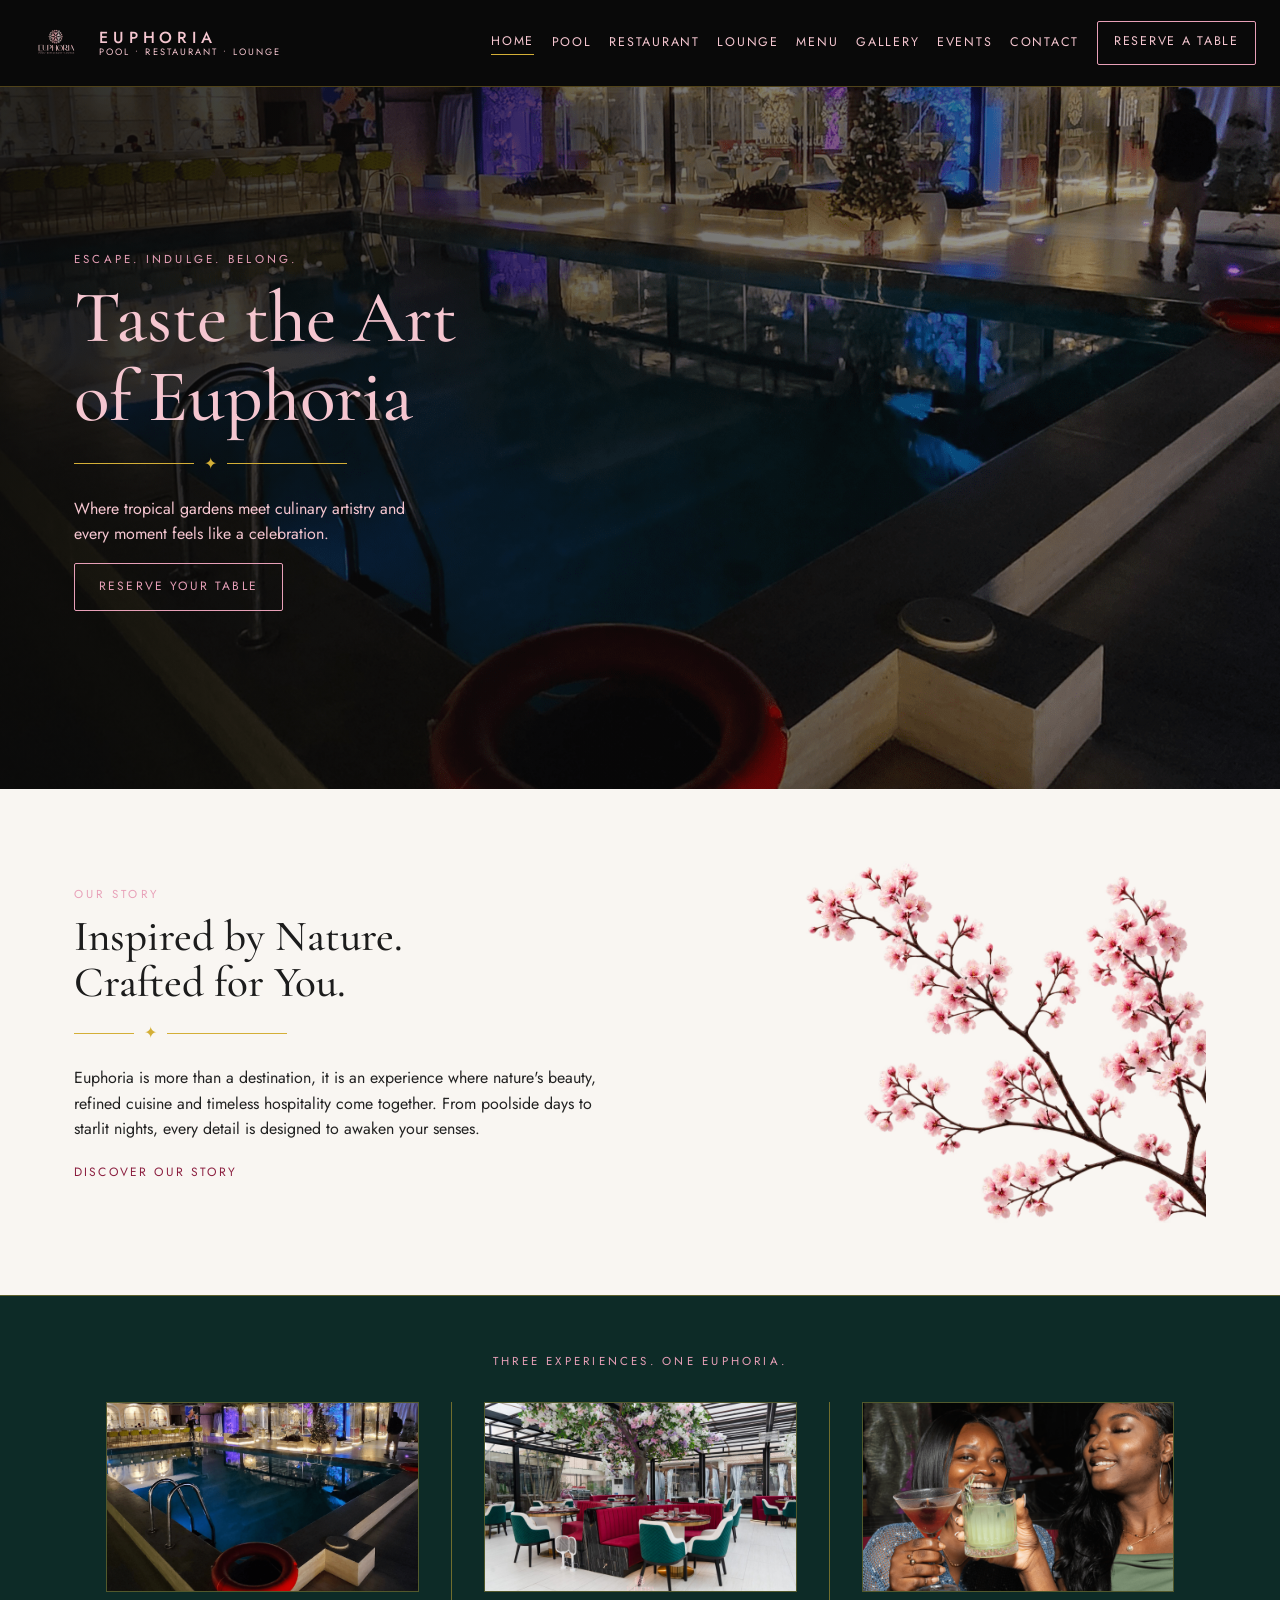
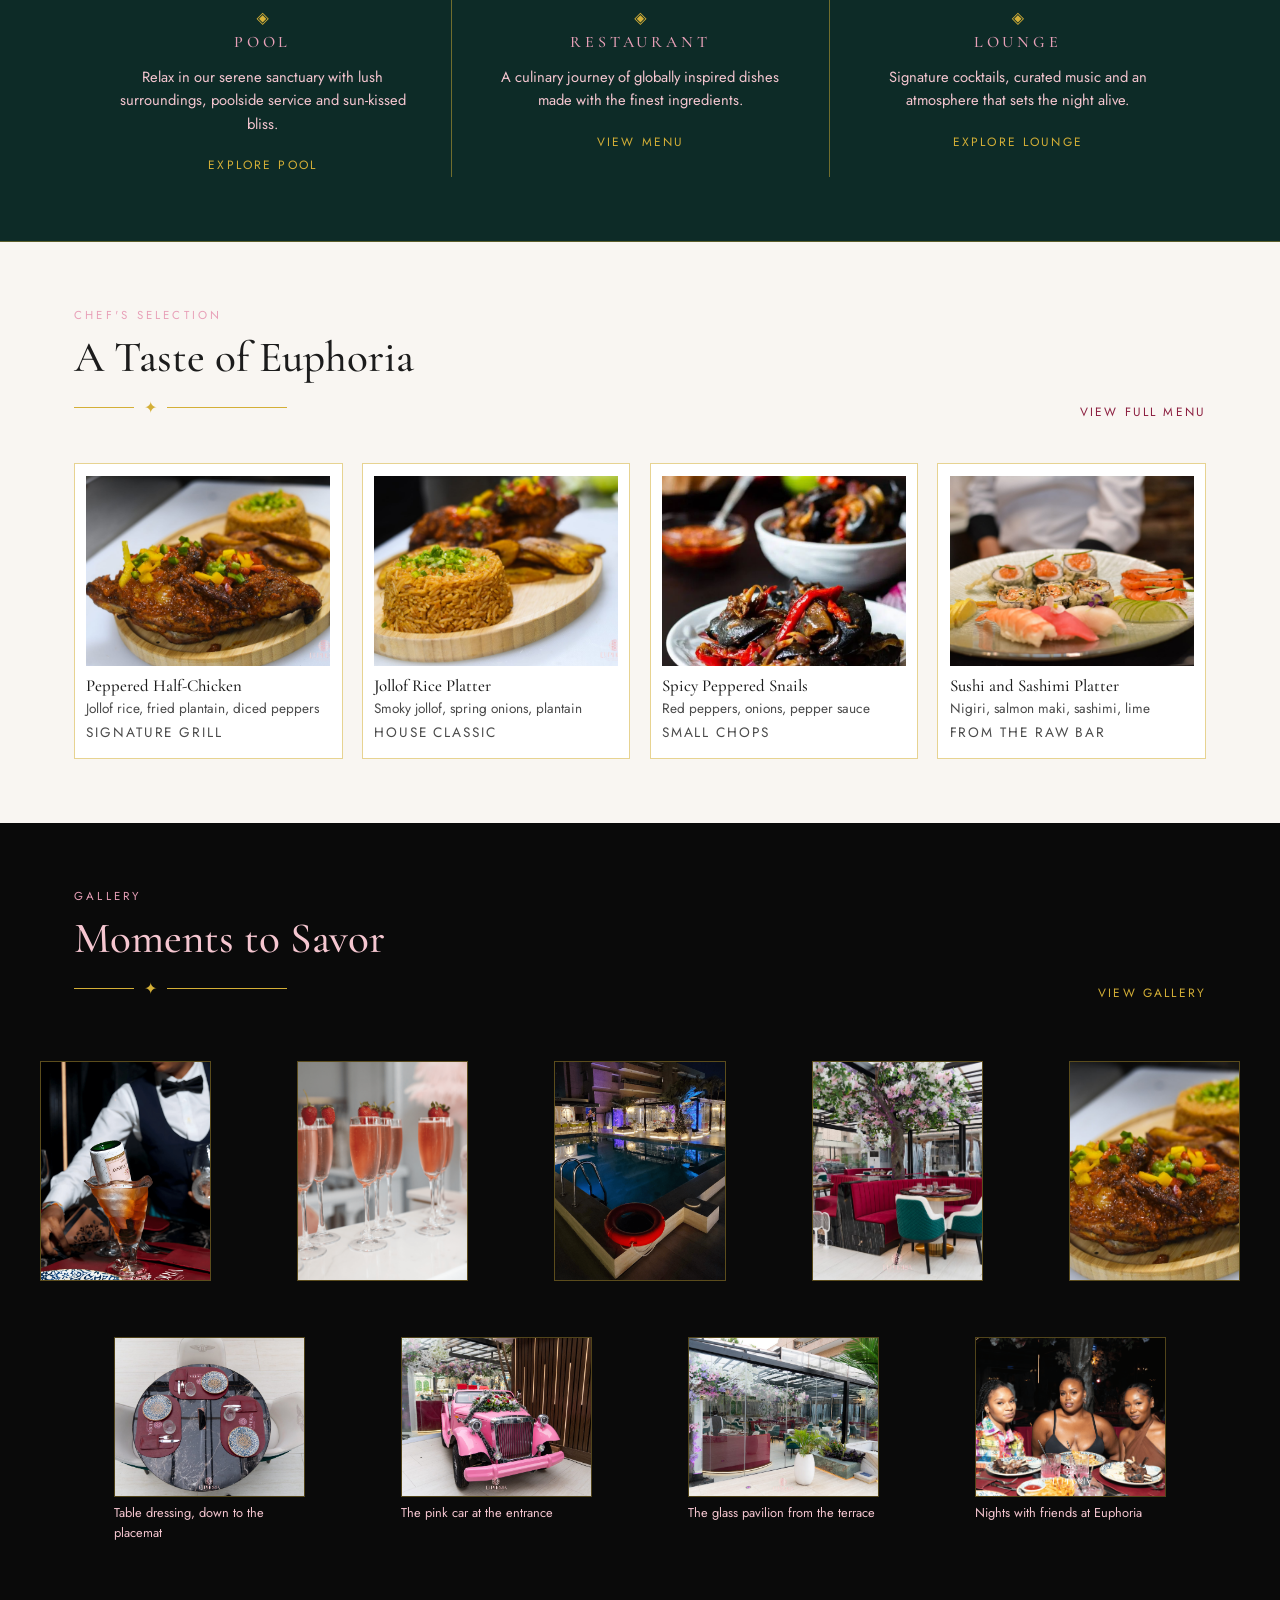
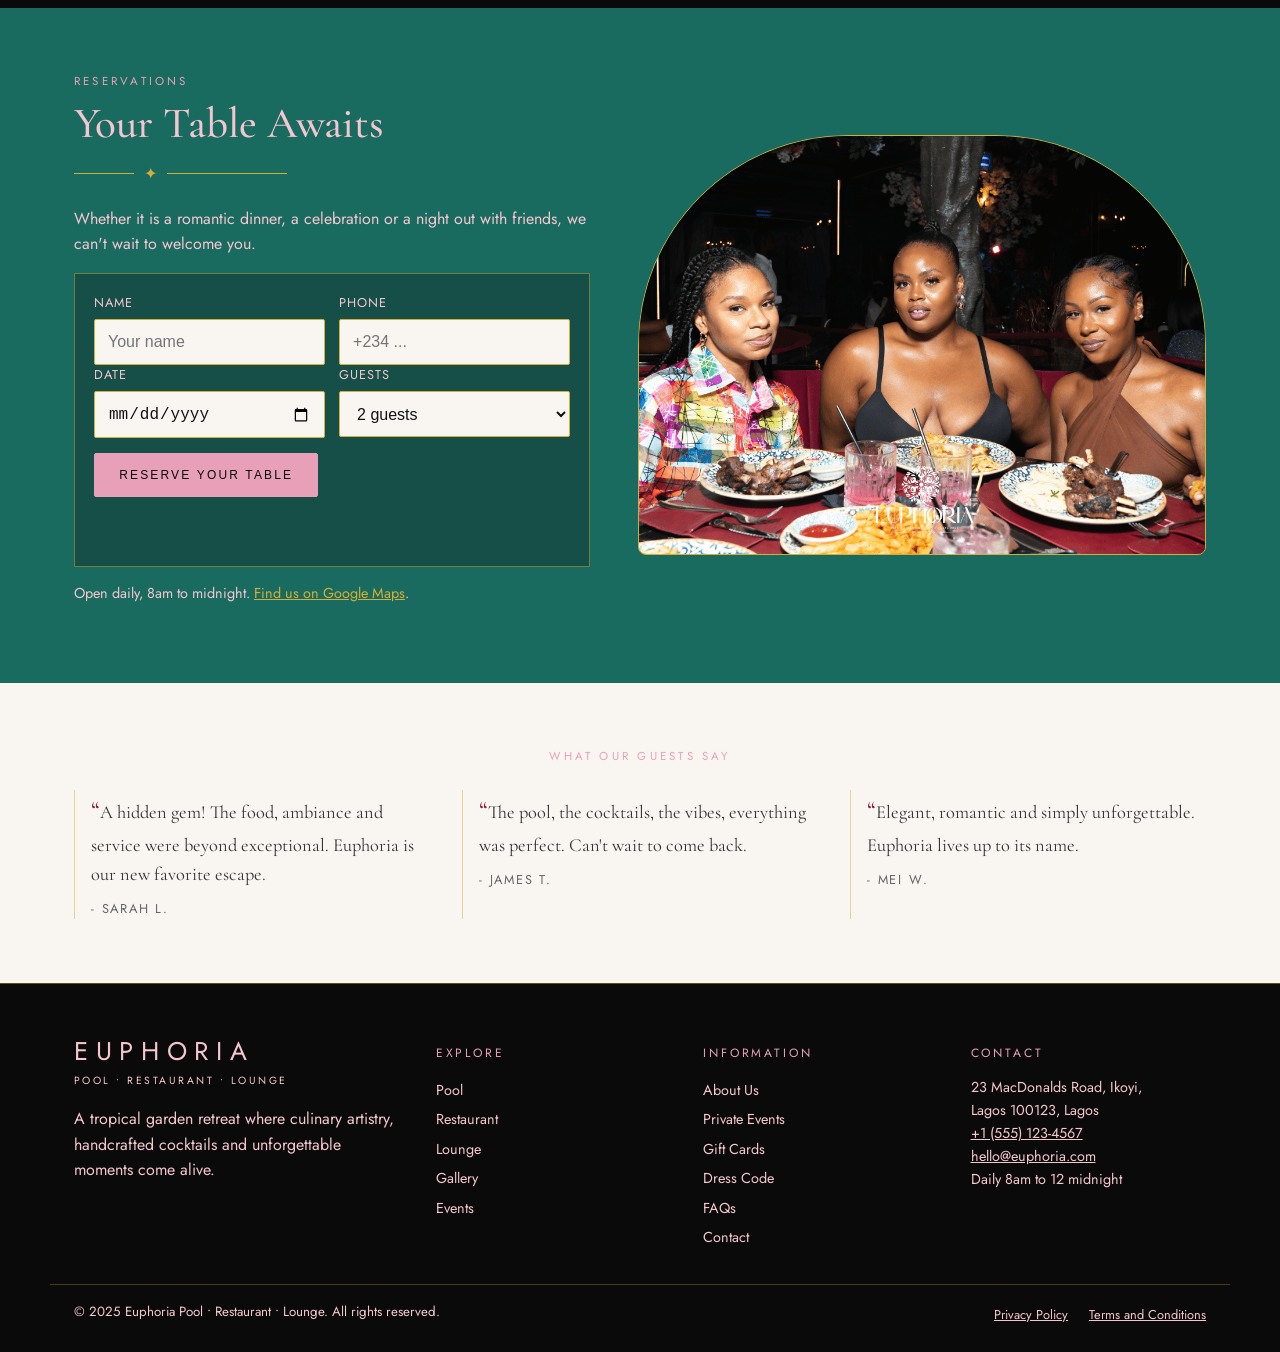
<file: website/index.html>
<!DOCTYPE html>
<html lang="en">
<head>
<meta charset="UTF-8">
<meta name="viewport" content="width=device-width, initial-scale=1.0">
<title>Euphoria Pool • Restaurant • Lounge | Ikoyi, Lagos</title>
<meta name="description" content="Euphoria Pool, Restaurant and Lounge in Ikoyi, Lagos. Tropical garden dining, refined cuisine and nightlife. Open daily 8am to midnight.">
<link rel="canonical" href="https://euphoria-restaurant-one.vercel.app/">

<!-- Open Graph / Facebook / WhatsApp / LinkedIn -->
<meta property="og:type" content="website">
<meta property="og:url" content="https://euphoria-restaurant-one.vercel.app/">
<meta property="og:title" content="Euphoria Pool • Restaurant • Lounge | Ikoyi, Lagos">
<meta property="og:description" content="Euphoria Pool, Restaurant and Lounge in Ikoyi, Lagos. Tropical garden dining, refined cuisine and nightlife. Open daily 8am to midnight.">
<meta property="og:image" content="https://euphoria-restaurant-one.vercel.app/card.jpg">
<meta property="og:image:secure_url" content="https://euphoria-restaurant-one.vercel.app/card.jpg">
<meta property="og:image:type" content="image/jpeg">
<meta property="og:image:width" content="1200">
<meta property="og:image:height" content="631">
<meta property="og:image:alt" content="Euphoria Pool, Restaurant & Lounge">

<!-- Twitter / X -->
<meta name="twitter:card" content="summary_large_image">
<meta name="twitter:url" content="https://euphoria-restaurant-one.vercel.app/">
<meta name="twitter:title" content="Euphoria Pool • Restaurant • Lounge | Ikoyi, Lagos">
<meta name="twitter:description" content="Euphoria Pool, Restaurant and Lounge in Ikoyi, Lagos. Tropical garden dining, refined cuisine and nightlife. Open daily 8am to midnight.">
<meta name="twitter:image" content="https://euphoria-restaurant-one.vercel.app/card.jpg">
<meta name="twitter:image:alt" content="Euphoria Pool, Restaurant & Lounge">

<link rel="preconnect" href="https://fonts.googleapis.com">
<link rel="preconnect" href="https://fonts.gstatic.com" crossorigin>
<link href="https://fonts.googleapis.com/css2?family=Cormorant+Garamond:ital,wght@0,400;0,500;0,600;1,400;1,500&family=Jost:wght@300;400;500;600&display=swap" rel="stylesheet">
<link rel="stylesheet" href="styles.css">
<link rel="icon" type="image/png" href="assets/logo.png">
</head>
<body>
<a class="skip-link" href="#main">Skip to content</a>

<header class="site-header" id="home">
  <div class="header-inner">
    <a class="brand" href="#home" aria-label="Euphoria home">
      <img src="assets/logo.png" alt="Euphoria Pool Restaurant Lounge logo" width="120" height="72">
      <span class="brand-text"><strong>EUPHORIA</strong><small>POOL • RESTAURANT • LOUNGE</small></span>
    </a>
    <button class="nav-toggle" aria-expanded="false" aria-controls="primary-nav" aria-label="Open menu">☰</button>
    <nav id="primary-nav" aria-label="Primary">
      <a href="#home" class="active" aria-current="page">Home</a>
      <a href="#pool">Pool</a>
      <a href="#restaurant">Restaurant</a>
      <a href="#lounge">Lounge</a>
      <a href="menu.html">Menu</a>
      <a href="#gallery">Gallery</a>
      <a href="#reserve">Events</a>
      <a href="#contact">Contact</a>
      <a class="btn btn-outline" href="#reserve">Reserve a Table</a>
    </nav>
  </div>
</header>

<main id="main">
  <!-- HERO -->
  <section class="hero" aria-labelledby="hero-title">
    <div class="hero-bg" role="img" aria-label="Illuminated outdoor pool at night beside Euphoria glass dining pavilion and poolside bar"></div>
    <div class="hero-overlay" aria-hidden="true"></div>
    <div class="hero-content">
      <p class="eyebrow eyebrow-light">Escape. Indulge. Belong.</p>
      <h1 id="hero-title">Taste the Art<br>of Euphoria</h1>
      <div class="rule" aria-hidden="true"><span></span><i>✦</i><span></span></div>
      <p class="lede">Where tropical gardens meet culinary artistry and every moment feels like a celebration.</p>
      <p><a class="btn btn-outline" href="#reserve">Reserve Your Table</a></p>
    </div>
  </section>

  <!-- STORY -->
  <section class="story" id="story" aria-labelledby="story-title">
    <div class="wrap story-grid">
      <div>
        <p class="eyebrow">Our Story</p>
        <h2 id="story-title">Inspired by Nature.<br>Crafted for You.</h2>
        <div class="rule rule-left" aria-hidden="true"><span></span><i>✦</i><span></span></div>
        <p>Euphoria is more than a destination, it is an experience where nature's beauty, refined cuisine and timeless hospitality come together. From poolside days to starlit nights, every detail is designed to awaken your senses.</p>
        <p><a class="text-link" href="#restaurant">Discover Our Story</a></p>
      </div>
      <div class="story-art">
        <img src="assets/cherry-blossom-branches.webp" alt="Cherry blossom branches in soft pink" loading="lazy">
      </div>
    </div>
  </section>

  <!-- THREE EXPERIENCES -->
  <section class="experiences" aria-labelledby="exp-title">
    <div class="wrap">
      <p class="eyebrow eyebrow-center">Three Experiences. One Euphoria.</p>
      <div class="exp-grid">
        <article class="exp-card" id="pool">
          <img src="assets/euphoria-poolside-night-bar-pavilion.png" alt="Illuminated outdoor pool at night beside Euphoria glass dining pavilion and poolside bar" loading="lazy">
          <div class="exp-icon" aria-hidden="true">◈</div>
          <h3>Pool</h3>
          <p>Relax in our serene sanctuary with lush surroundings, poolside service and sun-kissed bliss.</p>
          <a class="text-link text-link-gold" href="#gallery">Explore Pool</a>
        </article>
        <article class="exp-card" id="restaurant">
          <img src="assets/blossom-tree-main-dining-hall.jpg" alt="Bright glass dining hall with a central blossom tree, red velvet booths, and green quilted chairs set for service" loading="lazy">
          <div class="exp-icon" aria-hidden="true">◈</div>
          <h3>Restaurant</h3>
          <p>A culinary journey of globally inspired dishes made with the finest ingredients.</p>
          <a class="text-link text-link-gold" href="menu.html">View Menu</a>
        </article>
        <article class="exp-card" id="lounge">
          <img src="assets/guests-toasting-cocktails-lounge-night.png" alt="Two guests smiling and raising colorful cocktails during a night out in the lounge" loading="lazy">
          <div class="exp-icon" aria-hidden="true">◈</div>
          <h3>Lounge</h3>
          <p>Signature cocktails, curated music and an atmosphere that sets the night alive.</p>
          <a class="text-link text-link-gold" href="#gallery">Explore Lounge</a>
        </article>
      </div>
    </div>
  </section>

  <!-- CHEF SELECTION (preview only, full menu out of scope this iteration) -->
  <section class="taste" id="taste" aria-labelledby="taste-title">
    <div class="wrap">
      <div class="taste-head">
        <div>
          <p class="eyebrow">Chef's Selection</p>
          <h2 id="taste-title">A Taste of Euphoria</h2>
          <div class="rule rule-left" aria-hidden="true"><span></span><i>✦</i><span></span></div>
        </div>
                  <p><a class="text-link" href="menu.html">View Full Menu</a></p>
      </div>
      <div class="dish-grid">
        <article class="dish-card">
          <img src="assets/peppered-half-chicken-jollof-plantain-closeup.jpg" alt="Peppered half-chicken topped with diced peppers, served with jollof rice and fried plantain on a wooden platter" loading="lazy">
          <h3>Peppered Half-Chicken</h3>
          <p>Jollof rice, fried plantain, diced peppers</p>
          <p class="dish-tag">Signature grill</p>
        </article>
        <article class="dish-card">
          <img src="assets/molded-jollof-rice-plantain-peppered-chicken.jpg" alt="Molded jollof rice garnished with spring onions, served with fried plantain and peppered chicken" loading="lazy">
          <h3>Jollof Rice Platter</h3>
          <p>Smoky jollof, spring onions, plantain</p>
          <p class="dish-tag">House classic</p>
        </article>
        <article class="dish-card">
          <img src="assets/spicy-peppered-snails-red-peppers-onions.jpg" alt="Spicy Nigerian peppered snails tossed with red peppers and onions, served on a white plate" loading="lazy">
          <h3>Spicy Peppered Snails</h3>
          <p>Red peppers, onions, pepper sauce</p>
          <p class="dish-tag">Small chops</p>
        </article>
        <article class="dish-card">
          <img src="assets/sushi-sashimi-platter-nigiri-maki-chef.jpg" alt="Chef presenting a sushi and sashimi platter with nigiri, salmon maki rolls, sashimi, lime and lemon" loading="lazy">
          <h3>Sushi and Sashimi Platter</h3>
          <p>Nigiri, salmon maki, sashimi, lime</p>
          <p class="dish-tag">From the raw bar</p>
        </article>
      </div>
    </div>
  </section>

  <!-- GALLERY -->
  <section class="gallery" id="gallery" aria-labelledby="gallery-title">
    <div class="wrap gallery-head">
      <div>
        <p class="eyebrow">Gallery</p>
        <h2 id="gallery-title">Moments to Savor</h2>
        <div class="rule rule-left" aria-hidden="true"><span></span><i>✦</i><span></span></div>
      </div>
      <p><a class="text-link text-link-gold" href="#reserve">View Gallery</a></p>
    </div>
    <div class="strip" role="list">
      <figure role="listitem"><img src="assets/waiter-serving-rose-wine-cocktail.png" alt="Waiter serving a signature iced cocktail topped with an inverted bottle of rose" loading="lazy"></figure>
      <figure role="listitem"><img src="assets/strawberry-rose-sparkling-flutes-brunch.png" alt="Flutes of pink sparkling rose garnished with fresh strawberries on a marble bar" loading="lazy"></figure>
      <figure role="listitem"><img src="assets/euphoria-poolside-night-bar-pavilion.png" alt="Illuminated outdoor pool at night beside Euphoria glass dining pavilion and poolside bar" loading="lazy"></figure>
      <figure role="listitem"><img src="assets/blossom-tree-main-dining-hall.jpg" alt="Bright glass dining hall with a central blossom tree, red velvet booths, and green quilted chairs set for service" loading="lazy"></figure>
      <figure role="listitem"><img src="assets/peppered-half-chicken-jollof-plantain-closeup.jpg" alt="Peppered half-chicken topped with diced peppers, served with jollof rice and fried plantain" loading="lazy"></figure>
    </div>
    <div class="wrap gallery-more">
      <figure><img src="assets/marble-table-top-down-place-setting.jpg" alt="Overhead view of a marble table set for three with patterned plates and Euphoria branded burgundy placemats" loading="lazy"><figcaption>Table dressing, down to the placemat</figcaption></figure>
      <figure><img src="assets/pink-vintage-car-entrance-display.jpg" alt="Signature pink vintage convertible decorated with flowers parked at the entrance of Euphoria restaurant" loading="lazy"><figcaption>The pink car at the entrance</figcaption></figure>
      <figure><img src="assets/glass-pavilion-exterior-terrace.jpg" alt="Glass exterior of Euphoria restaurant pavilion viewed from the terrace, with palms, planters, and diners visible inside" loading="lazy"><figcaption>The glass pavilion from the terrace</figcaption></figure>
      <figure><img src="assets/friends-dining-lamb-chops-fries-euphoria.png" alt="Three friends dining on grilled lamb chops, fries and cocktails at Euphoria at night" loading="lazy"><figcaption>Nights with friends at Euphoria</figcaption></figure>
    </div>
  </section>

  <!-- RESERVATIONS -->
  <section class="reserve" id="reserve" aria-labelledby="reserve-title">
    <div class="wrap reserve-grid">
      <div>
        <p class="eyebrow">Reservations</p>
        <h2 id="reserve-title">Your Table Awaits</h2>
        <div class="rule rule-left" aria-hidden="true"><span></span><i>✦</i><span></span></div>
        <p>Whether it is a romantic dinner, a celebration or a night out with friends, we can't wait to welcome you.</p>
        <form id="booking-form" novalidate>
          <div class="form-row">
            <label>Name<input type="text" name="name" autocomplete="name" required placeholder="Your name"></label>
            <label>Phone<input type="tel" name="phone" autocomplete="tel" required placeholder="+234 ..."></label>
          </div>
          <div class="form-row">
            <label>Date<input type="date" name="date" required></label>
            <label>Guests
              <select name="guests" required>
                <option value="2">2 guests</option>
                <option value="3">3 guests</option>
                <option value="4">4 guests</option>
                <option value="6">6 guests</option>
                <option value="8+">8 or more (event)</option>
              </select>
            </label>
          </div>
          <p class="form-actions"><button class="btn btn-rose" type="submit">Reserve Your Table</button></p>
          <p class="form-note" id="form-note" role="status" aria-live="polite"></p>
        </form>
        <p class="hours">Open daily, 8am to midnight. <a href="https://maps.app.goo.gl/EzqewYy9P39vvDix7" target="_blank" rel="noopener">Find us on Google Maps</a>.</p>
      </div>
      <div class="reserve-art">
        <img src="assets/friends-dining-lamb-chops-fries-euphoria.png" alt="Three friends dining on grilled lamb chops, fries and cocktails at Euphoria at night" loading="lazy">
      </div>
    </div>
  </section>

  <!-- TESTIMONIALS (copy taken from approved mockup) -->
  <section class="voices" aria-labelledby="voices-title">
    <div class="wrap">
      <p class="eyebrow eyebrow-center" id="voices-title">What Our Guests Say</p>
      <div class="voices-grid">
        <blockquote><span aria-hidden="true">“</span>A hidden gem! The food, ambiance and service were beyond exceptional. Euphoria is our new favorite escape.<footer>- Sarah L.</footer></blockquote>
        <blockquote><span aria-hidden="true">“</span>The pool, the cocktails, the vibes, everything was perfect. Can't wait to come back.<footer>- James T.</footer></blockquote>
        <blockquote><span aria-hidden="true">“</span>Elegant, romantic and simply unforgettable. Euphoria lives up to its name.<footer>- Mei W.</footer></blockquote>
      </div>
    </div>
  </section>
</main>

<footer class="site-footer" id="contact">
  <div class="wrap footer-grid">
    <div>
      <p class="footer-brand">EUPHORIA<small>POOL • RESTAURANT • LOUNGE</small></p>
      <p>A tropical garden retreat where culinary artistry, handcrafted cocktails and unforgettable moments come alive.</p>
    </div>
    <nav aria-label="Explore"><p class="footer-h">Explore</p><a href="#pool">Pool</a><a href="#restaurant">Restaurant</a><a href="#lounge">Lounge</a><a href="#gallery">Gallery</a><a href="#reserve">Events</a></nav>
    <nav aria-label="Information"><p class="footer-h">Information</p><a href="#story">About Us</a><a href="#reserve">Private Events</a><a href="#taste">Gift Cards</a><a href="#contact">Dress Code</a><a href="#contact">FAQs</a><a href="#contact">Contact</a></nav>
    <div><p class="footer-h">Contact</p><address>23 MacDonalds Road, Ikoyi,<br>Lagos 100123, Lagos<br><a href="tel:+15551234567">+1 (555) 123-4567</a><br><a href="mailto:hello@euphoria.com">hello@euphoria.com</a><br>Daily 8am to 12 midnight</address></div>
  </div>
  <div class="wrap legal"><small>© 2025 Euphoria Pool • Restaurant • Lounge. All rights reserved.</small><span><a href="#contact">Privacy Policy</a> <a href="#contact">Terms and Conditions</a></span></div>
</footer>

<script>
const toggle = document.querySelector('.nav-toggle');
const nav = document.getElementById('primary-nav');
toggle.addEventListener('click', () => {
  const open = nav.classList.toggle('open');
  toggle.setAttribute('aria-expanded', String(open));
  toggle.setAttribute('aria-label', open ? 'Close menu' : 'Open menu');
});
nav.addEventListener('click', (e) => {
  if (e.target.tagName === 'A') { nav.classList.remove('open'); toggle.setAttribute('aria-expanded', 'false'); }
});
document.addEventListener('keydown', (e) => {
  if (e.key === 'Escape') { nav.classList.remove('open'); toggle.setAttribute('aria-expanded', 'false'); }
});
const form = document.getElementById('booking-form');
const note = document.getElementById('form-note');
form.addEventListener('submit', (e) => {
  e.preventDefault();
  const data = new FormData(form);
  const name = String(data.get('name') || '').trim();
  const phone = String(data.get('phone') || '').trim();
  const date = String(data.get('date') || '');
  const guests = String(data.get('guests') || '2');
  if (!name || !phone || !date) {
    note.textContent = 'Please add your name, phone number and date so we can hold your table.';
    return;
  }
  note.textContent = 'Thank you, ' + name + '. Request received for ' + guests + ' guests on ' + date + '. We will call ' + phone + ' to confirm.';
  form.reset();
});
let lastScrollY = window.scrollY;
const narrowScreen = window.matchMedia('(max-width: 960px)');
function onScrollBars() {
  const y = window.scrollY;
  if (!narrowScreen.matches || nav.classList.contains('open')) {
    document.body.classList.remove('bars-hidden');
  } else if (y <= 0 || y < lastScrollY - 4) {
    document.body.classList.remove('bars-hidden');
  } else if (y > lastScrollY + 4) {
    document.body.classList.add('bars-hidden');
  }
  lastScrollY = y;
}
window.addEventListener('scroll', onScrollBars, { passive: true });
</script>
</body>
</html>
</file>
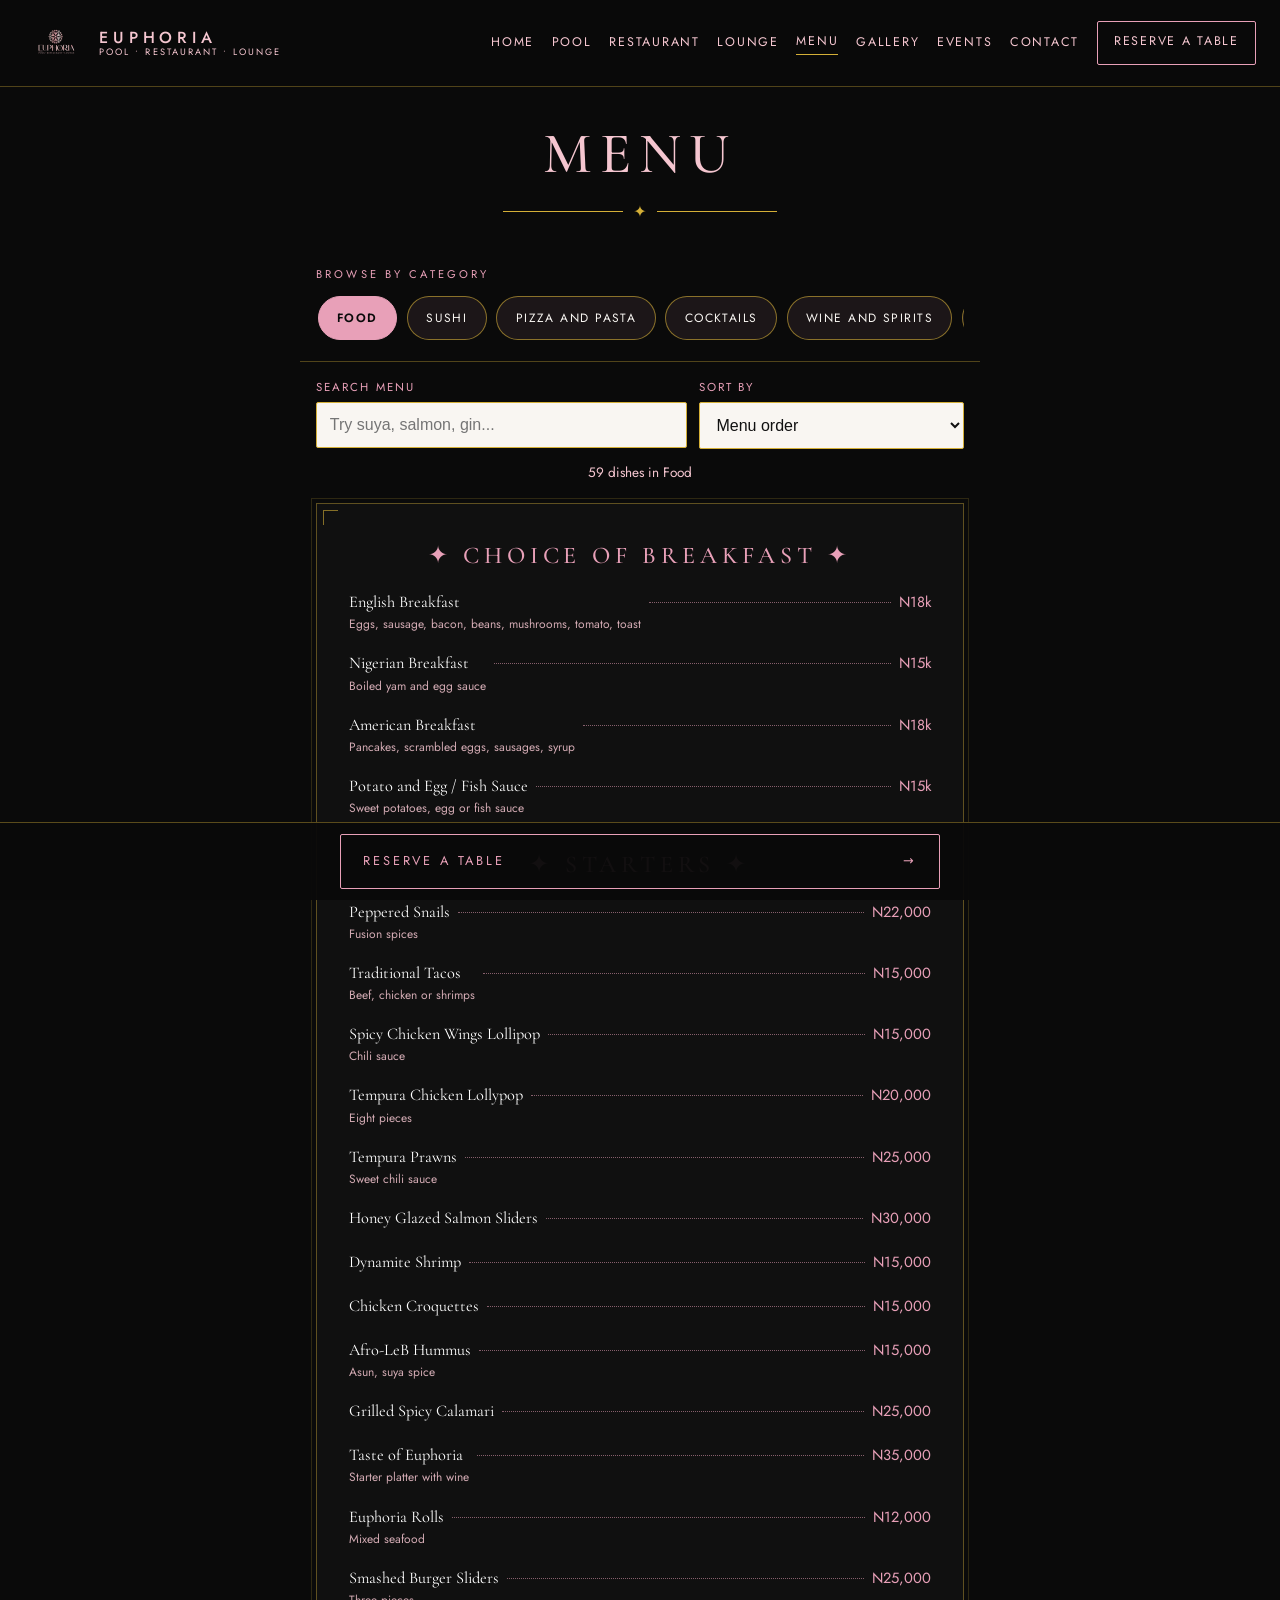
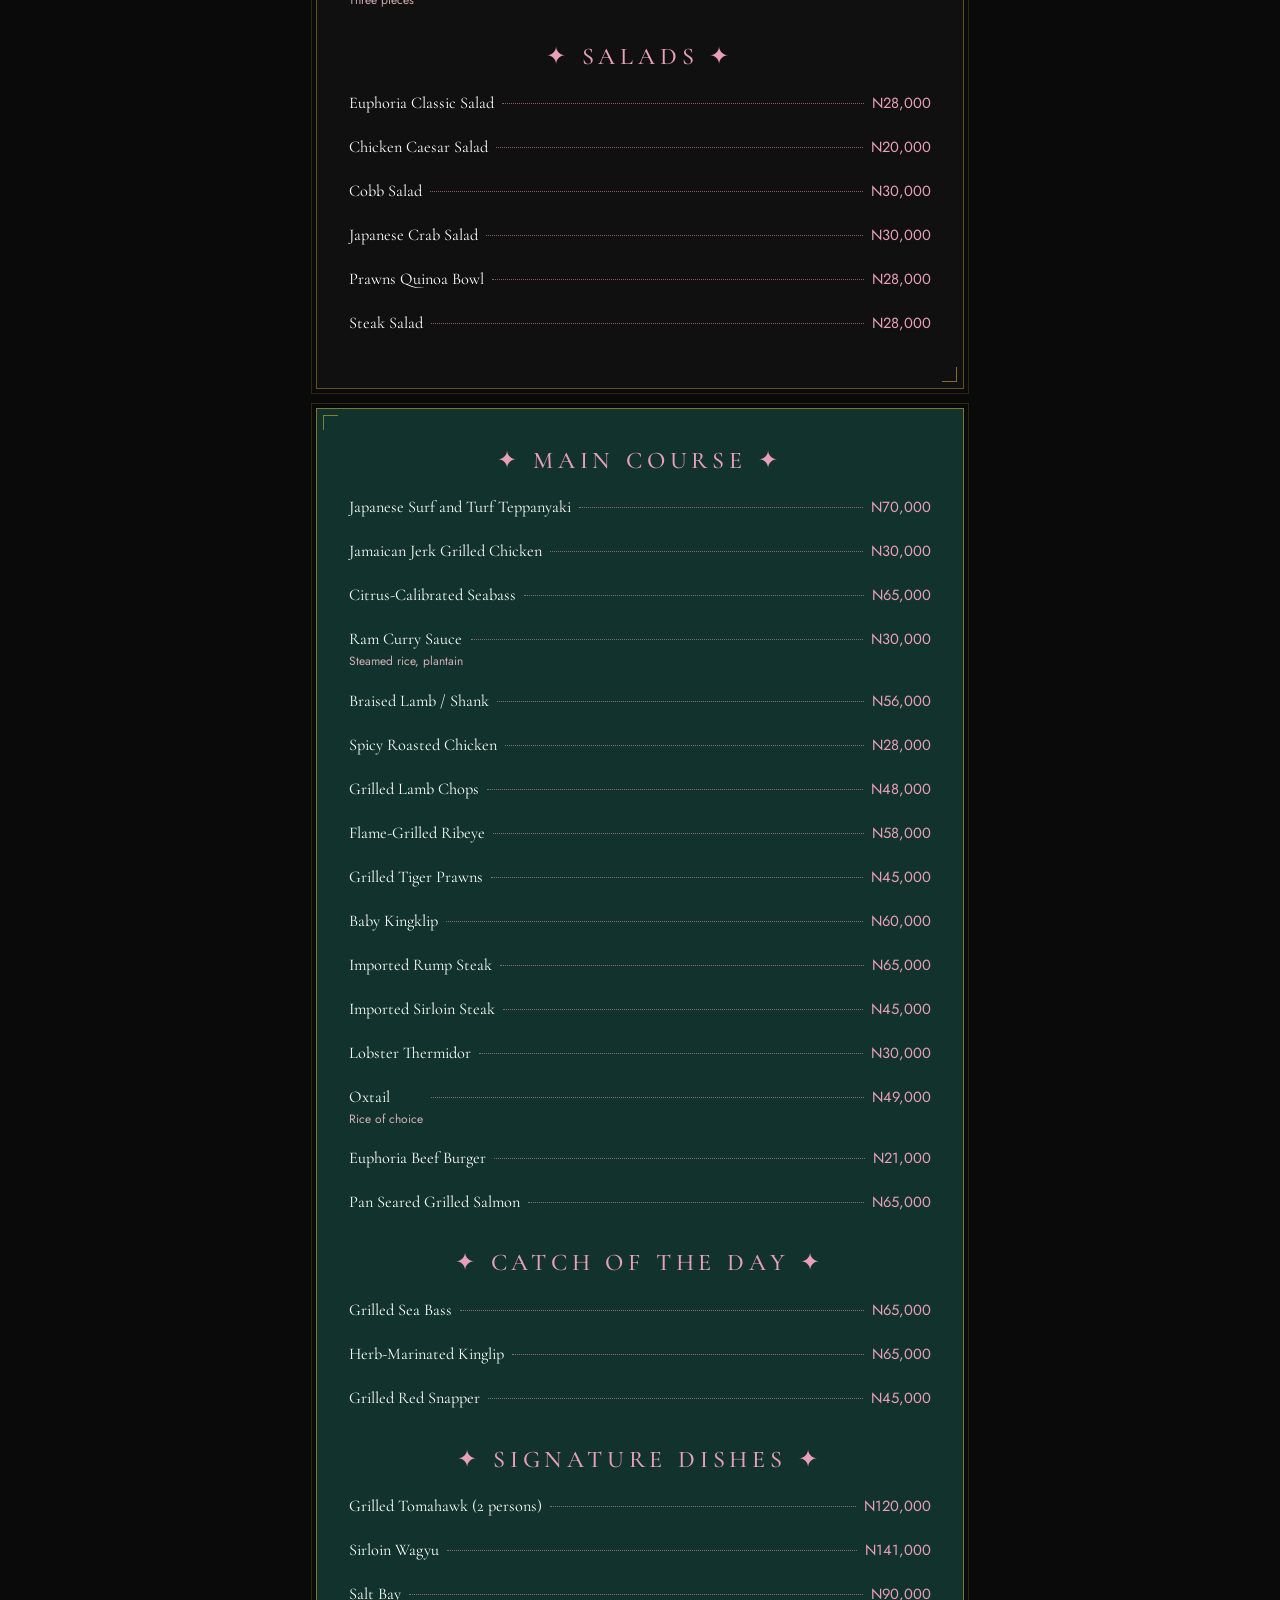
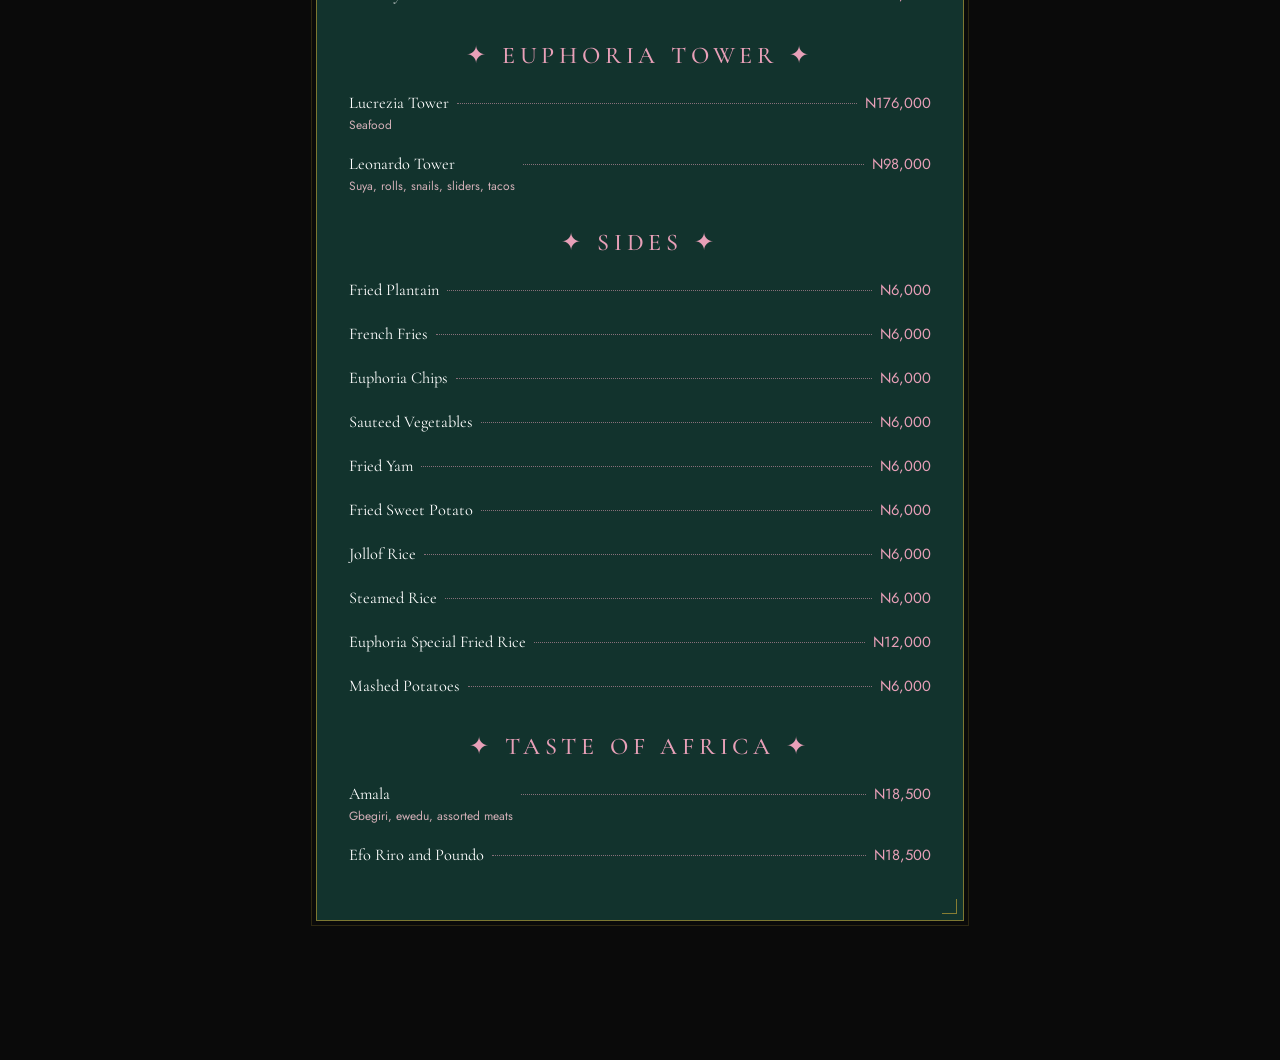
<file: website/menu.html>
<!DOCTYPE html>
<html lang="en">
<head>
<meta charset="UTF-8">
<meta name="viewport" content="width=device-width, initial-scale=1.0">
<title>Menu | Euphoria Pool • Restaurant • Lounge</title>
<meta name="description" content="Euphoria Ikoyi full menu: starters, mains, sushi, pizza, pasta, cocktails, wine and spirits, soft drinks, cigars and dessert.">
<link rel="canonical" href="https://euphoria-restaurant-one.vercel.app/menu.html">

<!-- Open Graph / Facebook / WhatsApp / LinkedIn -->
<meta property="og:type" content="website">
<meta property="og:url" content="https://euphoria-restaurant-one.vercel.app/menu.html">
<meta property="og:title" content="Menu | Euphoria Pool • Restaurant • Lounge">
<meta property="og:description" content="Euphoria Ikoyi full menu: starters, mains, sushi, pizza, pasta, cocktails, wine and spirits, soft drinks, cigars and dessert.">
<meta property="og:image" content="https://euphoria-restaurant-one.vercel.app/card.jpg">
<meta property="og:image:secure_url" content="https://euphoria-restaurant-one.vercel.app/card.jpg">
<meta property="og:image:type" content="image/jpeg">
<meta property="og:image:width" content="1200">
<meta property="og:image:height" content="631">
<meta property="og:image:alt" content="Euphoria Pool • Restaurant • Lounge Menu">

<!-- Twitter / X -->
<meta name="twitter:card" content="summary_large_image">
<meta name="twitter:url" content="https://euphoria-restaurant-one.vercel.app/menu.html">
<meta name="twitter:title" content="Menu | Euphoria Pool • Restaurant • Lounge">
<meta name="twitter:description" content="Euphoria Ikoyi full menu: starters, mains, sushi, pizza, pasta, cocktails, wine and spirits, soft drinks, cigars and dessert.">
<meta name="twitter:image" content="https://euphoria-restaurant-one.vercel.app/card.jpg">
<meta name="twitter:image:alt" content="Euphoria Pool • Restaurant • Lounge Menu">

<link rel="preconnect" href="https://fonts.googleapis.com">
<link rel="preconnect" href="https://fonts.gstatic.com" crossorigin>
<link href="https://fonts.googleapis.com/css2?family=Cormorant+Garamond:ital,wght@0,400;0,500;0,600;1,400&family=Jost:wght@300;400;500;600&display=swap" rel="stylesheet">
<link rel="stylesheet" href="styles.css">
<link rel="stylesheet" href="menu.css">
<link rel="icon" type="image/png" href="assets/logo.png">
</head>
<body>
<a class="skip-link" href="#menu-list">Skip to menu</a>

<header class="site-header">
  <div class="header-inner">
    <a class="brand" href="index.html" aria-label="Euphoria home">
      <img src="assets/logo.png" alt="Euphoria Pool Restaurant Lounge logo" width="120" height="72">
      <span class="brand-text"><strong>EUPHORIA</strong><small>POOL • RESTAURANT • LOUNGE</small></span>
    </a>
    <button class="nav-toggle" aria-expanded="false" aria-controls="primary-nav" aria-label="Open menu">☰</button>
    <nav id="primary-nav" aria-label="Primary">
      <a href="index.html">Home</a>
      <a href="index.html#pool">Pool</a>
      <a href="index.html#restaurant">Restaurant</a>
      <a href="index.html#lounge">Lounge</a>
      <a href="menu.html" class="active" aria-current="page">Menu</a>
      <a href="index.html#gallery">Gallery</a>
      <a href="index.html#reserve">Events</a>
      <a href="index.html#contact">Contact</a>
      <a class="btn btn-outline" href="index.html#reserve">Reserve a Table</a>
    </nav>
  </div>
</header>

<main class="menu-page">
  <div class="menu-hero">
    <h1>Menu</h1>
    <div class="rule rule-center" aria-hidden="true"><span></span><i>✦</i><span></span></div>
  </div>

  <div class="tabs-wrap">
    <p class="tabs-label">Browse by category</p>
    <div class="tabs" role="tablist" aria-label="Menu categories">
      <button role="tab" data-tab="food" aria-selected="true" class="active">Food</button>
      <button role="tab" data-tab="sushi" aria-selected="false">Sushi</button>
      <button role="tab" data-tab="pizza-pasta" aria-selected="false">Pizza and Pasta</button>
      <button role="tab" data-tab="cocktails" aria-selected="false">Cocktails</button>
      <button role="tab" data-tab="wine-spirits" aria-selected="false">Wine and Spirits</button>
      <button role="tab" data-tab="soft" aria-selected="false">Soft Drinks</button>
      <button role="tab" data-tab="cigars" aria-selected="false">Cigars</button>
      <button role="tab" data-tab="dessert" aria-selected="false">Dessert</button>
    </div>
  </div>

  <div class="menu-tools">
    <label class="tool-search">Search menu<input type="search" id="menu-search" placeholder="Try suya, salmon, gin..." autocomplete="off"></label>
    <label class="tool-sort">Sort by
      <select id="menu-sort">
        <option value="menu">Menu order</option>
        <option value="low">Price: low to high</option>
        <option value="high">Price: high to low</option>
      </select>
    </label>
  </div>
  <p class="menu-count" id="menu-count" role="status" aria-live="polite"></p>

  <div id="menu-list">
    <!-- WINE & SPIRITS -->
    <section class="menu-card" data-cat="wine-spirits" hidden aria-label="Wine and spirits">
      <h2><span aria-hidden="true">✦</span> Irish Cream <span aria-hidden="true">✦</span></h2>
      <ul>
        <li><span class="item">Baileys Bottle</span><span class="dots" aria-hidden="true"></span><span class="price">N86,000</span></li>
      </ul>
      <h2><span aria-hidden="true">✦</span> Vodka <span aria-hidden="true">✦</span></h2>
      <ul>
        <li><span class="item">Titos Vodka</span><span class="dots" aria-hidden="true"></span><span class="price">N92,000</span></li>
        <li><span class="item">Titos Vodka (Glass)</span><span class="dots" aria-hidden="true"></span><span class="price">N8,000</span></li>
        <li><span class="item">Belvedere Forest</span><span class="dots" aria-hidden="true"></span><span class="price">N380,000</span></li>
        <li><span class="item">Beluga Gold Line</span><span class="dots" aria-hidden="true"></span><span class="price">N190,000</span></li>
      </ul>
      <h2><span aria-hidden="true">✦</span> Gin <span aria-hidden="true">✦</span></h2>
      <ul>
        <li><span class="item">Hendricks</span><span class="dots" aria-hidden="true"></span><span class="price">N190,000</span></li>
        <li><span class="item">Tanqueray Number 10</span><span class="dots" aria-hidden="true"></span><span class="price">N140,000</span></li>
        <li><span class="item">Drumshanbo</span><span class="dots" aria-hidden="true"></span><span class="price">N100,000</span></li>
      </ul>
    </section>

    <section class="menu-card menu-card-green" data-cat="wine-spirits" hidden aria-label="Wine">
      <h2><span aria-hidden="true">✦</span> Wine <span aria-hidden="true">✦</span></h2>
      <h3>Rose Wine</h3>
      <ul>
        <li><span class="item">Marques de Berol Semi Sweet 2018 Spain</span><span class="dots" aria-hidden="true"></span><span class="price">N50,000</span></li>
        <li><span class="item">Angelus Rose</span><span class="dots" aria-hidden="true"></span><span class="price">N80,000</span></li>
      </ul>
      <h3>White Wine</h3>
      <ul>
        <li><span class="item">White Wine (Glass)</span><span class="dots" aria-hidden="true"></span><span class="price">N12,000</span></li>
        <li><span class="item">Marques de Berol Macabeo Spain 2020</span><span class="dots" aria-hidden="true"></span><span class="price">N50,000</span></li>
        <li><span class="item">Marques de Berol, Semi Sweet, Spain</span><span class="dots" aria-hidden="true"></span><span class="price">N50,000</span></li>
        <li><span class="item">Phillipe Daynac Chardonnay 2018</span><span class="dots" aria-hidden="true"></span><span class="price">N75,000</span></li>
        <li><span class="item">Carlo Rossi</span><span class="dots" aria-hidden="true"></span><span class="price">N50,000</span></li>
        <li><span class="item">Sweet Kiss</span><span class="dots" aria-hidden="true"></span><span class="price">N50,000</span></li>
        <li><span class="item">DC White</span><span class="dots" aria-hidden="true"></span><span class="price">N55,000</span></li>
      </ul>
      <h3>Red Wine</h3>
      <ul>
        <li><span class="item">Red Wine (Glass)</span><span class="dots" aria-hidden="true"></span><span class="price">N12,000</span></li>
        <li><span class="item">Marques de Berol Gran Seleccion 2008</span><span class="dots" aria-hidden="true"></span><span class="price">N250,000</span></li>
        <li><span class="item">Merlot Marques de Berol 2018</span><span class="dots" aria-hidden="true"></span><span class="price">N50,000</span></li>
        <li><span class="item">Marques de Berol Cabernet Sauvignon 2018</span><span class="dots" aria-hidden="true"></span><span class="price">N50,000</span></li>
        <li><span class="item">Syrah</span><span class="dots" aria-hidden="true"></span><span class="price">N60,000</span></li>
        <li><span class="item">Larums Ribera Gold Bottle</span><span class="dots" aria-hidden="true"></span><span class="price">N250,000</span></li>
        <li><span class="item">Winter Harvest 50cl</span><span class="dots" aria-hidden="true"></span><span class="price">N100,000</span></li>
        <li><span class="item">Cabernet Sauvignon</span><span class="dots" aria-hidden="true"></span><span class="price">N50,000</span></li>
        <li><span class="item">Carlo Rossi</span><span class="dots" aria-hidden="true"></span><span class="price">N50,000</span></li>
        <li><span class="item">Chateauneuf-du-Pape</span><span class="dots" aria-hidden="true"></span><span class="price">N100,000</span></li>
        <li><span class="item">KOP Shirah</span><span class="dots" aria-hidden="true"></span><span class="price">N60,000</span></li>
        <li><span class="item">Sweet Kiss</span><span class="dots" aria-hidden="true"></span><span class="price">N50,000</span></li>
        <li><span class="item">Whispering Angel</span><span class="dots" aria-hidden="true"></span><span class="price">N60,000</span></li>
        <li><span class="item">Thomas Barton</span><span class="dots" aria-hidden="true"></span><span class="price">N55,000</span></li>
        <li><span class="item">DC Red</span><span class="dots" aria-hidden="true"></span><span class="price">N55,000</span></li>
        <li><span class="item">Escudo Rojo</span><span class="dots" aria-hidden="true"></span><span class="price">N55,000</span></li>
      </ul>
    </section>

    <section class="menu-card" data-cat="wine-spirits" hidden aria-label="Champagne and rose">
      <h2><span aria-hidden="true">✦</span> Champagne <span aria-hidden="true">✦</span></h2>
      <ul>
        <li><span class="item">Dom Perignon Brut</span><span class="dots" aria-hidden="true"></span><span class="price">N920,000</span></li>
        <li><span class="item">Dom Perignon Luminous</span><span class="dots" aria-hidden="true"></span><span class="price">N920,000</span></li>
        <li><span class="item">Ace of Spade Brut</span><span class="dots" aria-hidden="true"></span><span class="price">N1,400,000</span></li>
        <li><span class="item">Cristal Brut</span><span class="dots" aria-hidden="true"></span><span class="price">N1,000,000</span></li>
        <li><span class="item">Laurent Perrier Grand Siecle</span><span class="dots" aria-hidden="true"></span><span class="price">N895,000</span></li>
        <li><span class="item">GH Mumm Cordon Rouge Demi-Sec</span><span class="dots" aria-hidden="true"></span><span class="price">N295,000</span></li>
        <li><span class="item">Veuve Rich</span><span class="dots" aria-hidden="true"></span><span class="price">N420,000</span></li>
        <li><span class="item">Moet Ice</span><span class="dots" aria-hidden="true"></span><span class="price">N290,000</span></li>
        <li><span class="item">Laurent Perrier Demi-Sec</span><span class="dots" aria-hidden="true"></span><span class="price">N290,000</span></li>
      </ul>
      <h2><span aria-hidden="true">✦</span> Rose Vintage <span aria-hidden="true">✦</span></h2>
      <ul>
        <li><span class="item">Laurent Perrier Rose</span><span class="dots" aria-hidden="true"></span><span class="price">N420,000</span></li>
        <li><span class="item">Veuve Clicquot Rose</span><span class="dots" aria-hidden="true"></span><span class="price">N290,000</span></li>
        <li><span class="item">Moet and Chandon Imperial Rose</span><span class="dots" aria-hidden="true"></span><span class="price">N290,000</span></li>
        <li><span class="item">Cristal Rose</span><span class="dots" aria-hidden="true"></span><span class="price">N590,000</span></li>
        <li><span class="item">Ace of Spade Rose</span><span class="dots" aria-hidden="true"></span><span class="price">N900,000</span></li>
        <li><span class="item">Dom Perignon Rose</span><span class="dots" aria-hidden="true"></span><span class="price">N1,250,000</span></li>
      </ul>
    </section>

    <section class="menu-card" data-cat="wine-spirits" hidden aria-label="Whiskey Cognac Tequila Shots">
      <h2><span aria-hidden="true">✦</span> Single Malt Whiskey <span aria-hidden="true">✦</span></h2>
      <ul>
        <li><span class="item">Glenfiddich 30 Years</span><span class="dots" aria-hidden="true"></span><span class="price">N3,800,000</span></li>
        <li><span class="item">Glenfiddich 26 Years</span><span class="dots" aria-hidden="true"></span><span class="price">N2,900,000</span></li>
        <li><span class="item">Glenfiddich 23 Years</span><span class="dots" aria-hidden="true"></span><span class="price">N1,400,000</span></li>
        <li><span class="item">Glenfiddich 21 Years</span><span class="dots" aria-hidden="true"></span><span class="price">N720,000</span></li>
        <li><span class="item">Glenfiddich 18 Years</span><span class="dots" aria-hidden="true"></span><span class="price">N460,000</span></li>
        <li><span class="item">Glenfiddich 15 Years</span><span class="dots" aria-hidden="true"></span><span class="price">N290,000</span></li>
        <li><span class="item">Glenfiddich 16 Years</span><span class="dots" aria-hidden="true"></span><span class="price">N390,000</span></li>
        <li><span class="item">Lagavulin 16 Years</span><span class="dots" aria-hidden="true"></span><span class="price">N490,000</span></li>
        <li><span class="item">Laphroig 10 Years</span><span class="dots" aria-hidden="true"></span><span class="price">N490,000</span></li>
        <li><span class="item">Maccalan 15 Years</span><span class="dots" aria-hidden="true"></span><span class="price">N720,000</span></li>
        <li><span class="item">Maccalan Rare Cask</span><span class="dots" aria-hidden="true"></span><span class="price">N920,000</span></li>
      </ul>
      <h2><span aria-hidden="true">✦</span> Blended Whiskey <span aria-hidden="true">✦</span></h2>
      <ul>
        <li><span class="item">Blue Label</span><span class="dots" aria-hidden="true"></span><span class="price">N620,000</span></li>
        <li><span class="item">Chivas 25 Years</span><span class="dots" aria-hidden="true"></span><span class="price">N480,000</span></li>
        <li><span class="item">Royal Salute 21 Years</span><span class="dots" aria-hidden="true"></span><span class="price">N220,000</span></li>
        <li><span class="item">Chivas 18 Years</span><span class="dots" aria-hidden="true"></span><span class="price">N220,000</span></li>
        <li><span class="item">Chivas 15 Years</span><span class="dots" aria-hidden="true"></span><span class="price">N200,000</span></li>
        <li><span class="item">Gold Bar Whiskey</span><span class="dots" aria-hidden="true"></span><span class="price">N200,000</span></li>
        <li><span class="item">Chivas 15 Years (Glass)</span><span class="dots" aria-hidden="true"></span><span class="price">N15,000</span></li>
        <li><span class="item">Jameson Black Barrel</span><span class="dots" aria-hidden="true"></span><span class="price">N150,000</span></li>
        <li><span class="item">Jameson (Shot)</span><span class="dots" aria-hidden="true"></span><span class="price">N6,000</span></li>
      </ul>
      <h2><span aria-hidden="true">✦</span> Cognac <span aria-hidden="true">✦</span></h2>
      <ul>
        <li><span class="item">Martell XXO</span><span class="dots" aria-hidden="true"></span><span class="price">N1,600,000</span></li>
        <li><span class="item">Hennessy XO</span><span class="dots" aria-hidden="true"></span><span class="price">N900,000</span></li>
        <li><span class="item">Martell XO</span><span class="dots" aria-hidden="true"></span><span class="price">N900,000</span></li>
        <li><span class="item">Hennessy VSOP</span><span class="dots" aria-hidden="true"></span><span class="price">N300,000</span></li>
        <li><span class="item">Hennessy (Shot)</span><span class="dots" aria-hidden="true"></span><span class="price">N12,000</span></li>
      </ul>
      <h2><span aria-hidden="true">✦</span> Tequila <span aria-hidden="true">✦</span></h2>
      <ul>
        <li><span class="item">Don Julio 1942</span><span class="dots" aria-hidden="true"></span><span class="price">N950,000</span></li>
        <li><span class="item">Casamigos 75cL</span><span class="dots" aria-hidden="true"></span><span class="price">N350,000</span></li>
        <li><span class="item">Azul Reposado</span><span class="dots" aria-hidden="true"></span><span class="price">N900,000</span></li>
        <li><span class="item">Casa Maestri Reposado</span><span class="dots" aria-hidden="true"></span><span class="price">N400,000</span></li>
        <li><span class="item">Aman Reposado</span><span class="dots" aria-hidden="true"></span><span class="price">N250,000</span></li>
        <li><span class="item">Aman Blanco</span><span class="dots" aria-hidden="true"></span><span class="price">N230,000</span></li>
        <li><span class="item">Aman Anejo</span><span class="dots" aria-hidden="true"></span><span class="price">N550,000</span></li>
        <li><span class="item">Aman Anejo Cristalino</span><span class="dots" aria-hidden="true"></span><span class="price">N600,000</span></li>
      </ul>
      <h2><span aria-hidden="true">✦</span> Shots <span aria-hidden="true">✦</span></h2>
      <ul>
        <li><span class="item">Tequila Gold shot</span><span class="dots" aria-hidden="true"></span><span class="price">N8,000</span></li>
        <li><span class="item">Gin shot</span><span class="dots" aria-hidden="true"></span><span class="price">N8,000</span></li>
        <li><span class="item">Tequila shot</span><span class="dots" aria-hidden="true"></span><span class="price">N6,000</span></li>
        <li><span class="item">Whiskey shot</span><span class="dots" aria-hidden="true"></span><span class="price">N8,000</span></li>
        <li><span class="item">Jameson Black Barrel</span><span class="dots" aria-hidden="true"></span><span class="price">N12,000</span></li>
        <li><span class="item">Jameson Regular</span><span class="dots" aria-hidden="true"></span><span class="price">N8,000</span></li>
        <li><span class="item">Ginger Tea</span><span class="dots" aria-hidden="true"></span><span class="price">N8,000</span></li>
        <li><span class="item">Vodka</span><span class="dots" aria-hidden="true"></span><span class="price">N8,000</span></li>
        <li><span class="item">Cream Job (Kahlua, Irish cream, whipped cream)</span><span class="dots" aria-hidden="true"></span><span class="price">N8,000</span></li>
        <li><span class="item">B52 (Kahlua, Irish cream, Cointreau)</span><span class="dots" aria-hidden="true"></span><span class="price">N8,000</span></li>
        <li><span class="item">Brain Damage (peach schnapps, Irish cream, cream)</span><span class="dots" aria-hidden="true"></span><span class="price">N8,000</span></li>
        <li><span class="item">Tequila Slammers</span><span class="dots" aria-hidden="true"></span><span class="price">N8,000</span></li>
        <li><span class="item">Sambuca</span><span class="dots" aria-hidden="true"></span><span class="price">N5,000</span></li>
      </ul>
    </section>

    <!-- FOOD -->
    <section class="menu-card" data-cat="food" aria-label="Breakfast and starters">
      <h2><span aria-hidden="true">✦</span> Choice of Breakfast <span aria-hidden="true">✦</span></h2>
      <ul>
        <li><span class="item">English Breakfast <small>Eggs, sausage, bacon, beans, mushrooms, tomato, toast</small></span><span class="dots" aria-hidden="true"></span><span class="price">N18k</span></li>
        <li><span class="item">Nigerian Breakfast <small>Boiled yam and egg sauce</small></span><span class="dots" aria-hidden="true"></span><span class="price">N15k</span></li>
        <li><span class="item">American Breakfast <small>Pancakes, scrambled eggs, sausages, syrup</small></span><span class="dots" aria-hidden="true"></span><span class="price">N18k</span></li>
        <li><span class="item">Potato and Egg / Fish Sauce <small>Sweet potatoes, egg or fish sauce</small></span><span class="dots" aria-hidden="true"></span><span class="price">N15k</span></li>
      </ul>
      <h2><span aria-hidden="true">✦</span> Starters <span aria-hidden="true">✦</span></h2>
      <ul>
        <li><span class="item">Peppered Snails <small>Fusion spices</small></span><span class="dots" aria-hidden="true"></span><span class="price">N22,000</span></li>
        <li><span class="item">Traditional Tacos <small>Beef, chicken or shrimps</small></span><span class="dots" aria-hidden="true"></span><span class="price">N15,000</span></li>
        <li><span class="item">Spicy Chicken Wings Lollipop <small>Chili sauce</small></span><span class="dots" aria-hidden="true"></span><span class="price">N15,000</span></li>
        <li><span class="item">Tempura Chicken Lollypop <small>Eight pieces</small></span><span class="dots" aria-hidden="true"></span><span class="price">N20,000</span></li>
        <li><span class="item">Tempura Prawns <small>Sweet chili sauce</small></span><span class="dots" aria-hidden="true"></span><span class="price">N25,000</span></li>
        <li><span class="item">Honey Glazed Salmon Sliders</span><span class="dots" aria-hidden="true"></span><span class="price">N30,000</span></li>
        <li><span class="item">Dynamite Shrimp</span><span class="dots" aria-hidden="true"></span><span class="price">N15,000</span></li>
        <li><span class="item">Chicken Croquettes</span><span class="dots" aria-hidden="true"></span><span class="price">N15,000</span></li>
        <li><span class="item">Afro-LeB Hummus <small>Asun, suya spice</small></span><span class="dots" aria-hidden="true"></span><span class="price">N15,000</span></li>
        <li><span class="item">Grilled Spicy Calamari</span><span class="dots" aria-hidden="true"></span><span class="price">N25,000</span></li>
        <li><span class="item">Taste of Euphoria <small>Starter platter with wine</small></span><span class="dots" aria-hidden="true"></span><span class="price">N35,000</span></li>
        <li><span class="item">Euphoria Rolls <small>Mixed seafood</small></span><span class="dots" aria-hidden="true"></span><span class="price">N12,000</span></li>
        <li><span class="item">Smashed Burger Sliders <small>Three pieces</small></span><span class="dots" aria-hidden="true"></span><span class="price">N25,000</span></li>
      </ul>
      <h2><span aria-hidden="true">✦</span> Salads <span aria-hidden="true">✦</span></h2>
      <ul>
        <li><span class="item">Euphoria Classic Salad</span><span class="dots" aria-hidden="true"></span><span class="price">N28,000</span></li>
        <li><span class="item">Chicken Caesar Salad</span><span class="dots" aria-hidden="true"></span><span class="price">N20,000</span></li>
        <li><span class="item">Cobb Salad</span><span class="dots" aria-hidden="true"></span><span class="price">N30,000</span></li>
        <li><span class="item">Japanese Crab Salad</span><span class="dots" aria-hidden="true"></span><span class="price">N30,000</span></li>
        <li><span class="item">Prawns Quinoa Bowl</span><span class="dots" aria-hidden="true"></span><span class="price">N28,000</span></li>
        <li><span class="item">Steak Salad</span><span class="dots" aria-hidden="true"></span><span class="price">N28,000</span></li>
      </ul>
    </section>

    <section class="menu-card menu-card-green" data-cat="food" aria-label="Mains">
      <h2><span aria-hidden="true">✦</span> Main Course <span aria-hidden="true">✦</span></h2>
      <ul>
        <li><span class="item">Japanese Surf and Turf Teppanyaki</span><span class="dots" aria-hidden="true"></span><span class="price">N70,000</span></li>
        <li><span class="item">Jamaican Jerk Grilled Chicken</span><span class="dots" aria-hidden="true"></span><span class="price">N30,000</span></li>
        <li><span class="item">Citrus-Calibrated Seabass</span><span class="dots" aria-hidden="true"></span><span class="price">N65,000</span></li>
        <li><span class="item">Ram Curry Sauce <small>Steamed rice, plantain</small></span><span class="dots" aria-hidden="true"></span><span class="price">N30,000</span></li>
        <li><span class="item">Braised Lamb / Shank</span><span class="dots" aria-hidden="true"></span><span class="price">N56,000</span></li>
        <li><span class="item">Spicy Roasted Chicken</span><span class="dots" aria-hidden="true"></span><span class="price">N28,000</span></li>
        <li><span class="item">Grilled Lamb Chops</span><span class="dots" aria-hidden="true"></span><span class="price">N48,000</span></li>
        <li><span class="item">Flame-Grilled Ribeye</span><span class="dots" aria-hidden="true"></span><span class="price">N58,000</span></li>
        <li><span class="item">Grilled Tiger Prawns</span><span class="dots" aria-hidden="true"></span><span class="price">N45,000</span></li>
        <li><span class="item">Baby Kingklip</span><span class="dots" aria-hidden="true"></span><span class="price">N60,000</span></li>
        <li><span class="item">Imported Rump Steak</span><span class="dots" aria-hidden="true"></span><span class="price">N65,000</span></li>
        <li><span class="item">Imported Sirloin Steak</span><span class="dots" aria-hidden="true"></span><span class="price">N45,000</span></li>
        <li><span class="item">Lobster Thermidor</span><span class="dots" aria-hidden="true"></span><span class="price">N30,000</span></li>
        <li><span class="item">Oxtail <small>Rice of choice</small></span><span class="dots" aria-hidden="true"></span><span class="price">N49,000</span></li>
        <li><span class="item">Euphoria Beef Burger</span><span class="dots" aria-hidden="true"></span><span class="price">N21,000</span></li>
        <li><span class="item">Pan Seared Grilled Salmon</span><span class="dots" aria-hidden="true"></span><span class="price">N65,000</span></li>
      </ul>
      <h2><span aria-hidden="true">✦</span> Catch of the Day <span aria-hidden="true">✦</span></h2>
      <ul>
        <li><span class="item">Grilled Sea Bass</span><span class="dots" aria-hidden="true"></span><span class="price">N65,000</span></li>
        <li><span class="item">Herb-Marinated Kinglip</span><span class="dots" aria-hidden="true"></span><span class="price">N65,000</span></li>
        <li><span class="item">Grilled Red Snapper</span><span class="dots" aria-hidden="true"></span><span class="price">N45,000</span></li>
      </ul>
      <h2><span aria-hidden="true">✦</span> Signature Dishes <span aria-hidden="true">✦</span></h2>
      <ul>
        <li><span class="item">Grilled Tomahawk (2 persons)</span><span class="dots" aria-hidden="true"></span><span class="price">N120,000</span></li>
        <li><span class="item">Sirloin Wagyu</span><span class="dots" aria-hidden="true"></span><span class="price">N141,000</span></li>
        <li><span class="item">Salt Bay</span><span class="dots" aria-hidden="true"></span><span class="price">N90,000</span></li>
      </ul>
      <h2><span aria-hidden="true">✦</span> Euphoria Tower <span aria-hidden="true">✦</span></h2>
      <ul>
        <li><span class="item">Lucrezia Tower <small>Seafood</small></span><span class="dots" aria-hidden="true"></span><span class="price">N176,000</span></li>
        <li><span class="item">Leonardo Tower <small>Suya, rolls, snails, sliders, tacos</small></span><span class="dots" aria-hidden="true"></span><span class="price">N98,000</span></li>
      </ul>
      <h2><span aria-hidden="true">✦</span> Sides <span aria-hidden="true">✦</span></h2>
      <ul>
        <li><span class="item">Fried Plantain</span><span class="dots" aria-hidden="true"></span><span class="price">N6,000</span></li>
        <li><span class="item">French Fries</span><span class="dots" aria-hidden="true"></span><span class="price">N6,000</span></li>
        <li><span class="item">Euphoria Chips</span><span class="dots" aria-hidden="true"></span><span class="price">N6,000</span></li>
        <li><span class="item">Sauteed Vegetables</span><span class="dots" aria-hidden="true"></span><span class="price">N6,000</span></li>
        <li><span class="item">Fried Yam</span><span class="dots" aria-hidden="true"></span><span class="price">N6,000</span></li>
        <li><span class="item">Fried Sweet Potato</span><span class="dots" aria-hidden="true"></span><span class="price">N6,000</span></li>
        <li><span class="item">Jollof Rice</span><span class="dots" aria-hidden="true"></span><span class="price">N6,000</span></li>
        <li><span class="item">Steamed Rice</span><span class="dots" aria-hidden="true"></span><span class="price">N6,000</span></li>
        <li><span class="item">Euphoria Special Fried Rice</span><span class="dots" aria-hidden="true"></span><span class="price">N12,000</span></li>
        <li><span class="item">Mashed Potatoes</span><span class="dots" aria-hidden="true"></span><span class="price">N6,000</span></li>
      </ul>
      <h2><span aria-hidden="true">✦</span> Taste of Africa <span aria-hidden="true">✦</span></h2>
      <ul>
        <li><span class="item">Amala <small>Gbegiri, ewedu, assorted meats</small></span><span class="dots" aria-hidden="true"></span><span class="price">N18,500</span></li>
        <li><span class="item">Efo Riro and Poundo</span><span class="dots" aria-hidden="true"></span><span class="price">N18,500</span></li>
      </ul>
    </section>

    <!-- SUSHI -->
    <section class="menu-card" data-cat="sushi" hidden aria-label="Sushi">
      <h2><span aria-hidden="true">✦</span> Signature Sushi Rolls (4 pcs) <span aria-hidden="true">✦</span></h2>
      <ul>
        <li><span class="item">Crunchy Roll</span><span class="dots" aria-hidden="true"></span><span class="price">N17,000</span></li>
        <li><span class="item">Shrimp Dancing Roll</span><span class="dots" aria-hidden="true"></span><span class="price">N25,000</span></li>
        <li><span class="item">Caterpillar Roll</span><span class="dots" aria-hidden="true"></span><span class="price">N21,000</span></li>
        <li><span class="item">Shrimp Jalapeno Roll</span><span class="dots" aria-hidden="true"></span><span class="price">N17,000</span></li>
        <li><span class="item">Crispy California Roll</span><span class="dots" aria-hidden="true"></span><span class="price">N20,000</span></li>
        <li><span class="item">Crazy Crab Roll</span><span class="dots" aria-hidden="true"></span><span class="price">N17,000</span></li>
        <li><span class="item">Salmon Mango Roll</span><span class="dots" aria-hidden="true"></span><span class="price">N20,000</span></li>
        <li><span class="item">Dragon Roll</span><span class="dots" aria-hidden="true"></span><span class="price">N20,000</span></li>
        <li><span class="item">Selfie Maki Roll</span><span class="dots" aria-hidden="true"></span><span class="price">N20,000</span></li>
      </ul>
      <h2><span aria-hidden="true">✦</span> Deep Fried Rolls (4 pcs) <span aria-hidden="true">✦</span></h2>
      <ul>
        <li><span class="item">Deep Fried Chicken Roll</span><span class="dots" aria-hidden="true"></span><span class="price">N15,000</span></li>
        <li><span class="item">Deep Fried Tuna Roll</span><span class="dots" aria-hidden="true"></span><span class="price">N25,000</span></li>
      </ul>
      <h2><span aria-hidden="true">✦</span> Salmon Selection (4 pcs) <span aria-hidden="true">✦</span></h2>
      <ul>
        <li><span class="item">Smoked Salmon Roll</span><span class="dots" aria-hidden="true"></span><span class="price">N20,000</span></li>
        <li><span class="item">Salmon Roll</span><span class="dots" aria-hidden="true"></span><span class="price">N18,000</span></li>
        <li><span class="item">Spicy Salmon Roll</span><span class="dots" aria-hidden="true"></span><span class="price">N18,000</span></li>
      </ul>
      <h2><span aria-hidden="true">✦</span> Chef's Special and Vegetarian <span aria-hidden="true">✦</span></h2>
      <ul>
        <li><span class="item">Silenzio Special Roll (4 pcs)</span><span class="dots" aria-hidden="true"></span><span class="price">N27,000</span></li>
        <li><span class="item">Vegetarian Garden Roll (4 pcs)</span><span class="dots" aria-hidden="true"></span><span class="price">N18,000</span></li>
        <li><span class="item">Avocado Hosomaki (6 pcs)</span><span class="dots" aria-hidden="true"></span><span class="price">N14,000</span></li>
        <li><span class="item">Cucumber Hosomaki (6 pcs)</span><span class="dots" aria-hidden="true"></span><span class="price">N14,000</span></li>
        <li><span class="item">Mango Hosomaki (6 pcs)</span><span class="dots" aria-hidden="true"></span><span class="price">N14,000</span></li>
      </ul>
      <h2><span aria-hidden="true">✦</span> Hosomaki (4 pcs) <span aria-hidden="true">✦</span></h2>
      <ul>
        <li><span class="item">Salmon</span><span class="dots" aria-hidden="true"></span><span class="price">N20,000</span></li>
        <li><span class="item">Tuna</span><span class="dots" aria-hidden="true"></span><span class="price">N25,000</span></li>
        <li><span class="item">Salmon and Avocado</span><span class="dots" aria-hidden="true"></span><span class="price">N20,000</span></li>
        <li><span class="item">Shrimp Tempura</span><span class="dots" aria-hidden="true"></span><span class="price">N20,000</span></li>
        <li><span class="item">Kani (Crab)</span><span class="dots" aria-hidden="true"></span><span class="price">N18,000</span></li>
      </ul>
      <h2><span aria-hidden="true">✦</span> Sashimi (3 pieces) <span aria-hidden="true">✦</span></h2>
      <ul>
        <li><span class="item">Salmon</span><span class="dots" aria-hidden="true"></span><span class="price">N14,000</span></li>
        <li><span class="item">Tuna</span><span class="dots" aria-hidden="true"></span><span class="price">N17,000</span></li>
        <li><span class="item">Ebi (Shrimp)</span><span class="dots" aria-hidden="true"></span><span class="price">N12,000</span></li>
        <li><span class="item">Crab</span><span class="dots" aria-hidden="true"></span><span class="price">N12,000</span></li>
      </ul>
      <h2><span aria-hidden="true">✦</span> Nigiri (2 pieces) <span aria-hidden="true">✦</span></h2>
      <ul>
        <li><span class="item">Salmon</span><span class="dots" aria-hidden="true"></span><span class="price">N12,000</span></li>
        <li><span class="item">Tuna</span><span class="dots" aria-hidden="true"></span><span class="price">N14,000</span></li>
        <li><span class="item">Ebi (Shrimp)</span><span class="dots" aria-hidden="true"></span><span class="price">N12,000</span></li>
        <li><span class="item">Crab</span><span class="dots" aria-hidden="true"></span><span class="price">N12,000</span></li>
      </ul>
    </section>

    <!-- PIZZA & PASTA -->
    <section class="menu-card" data-cat="pizza-pasta" hidden aria-label="Pizza and pasta">
      <h2><span aria-hidden="true">✦</span> Pizza <span aria-hidden="true">✦</span></h2>
      <ul>
        <li><span class="item">Pepperoni</span><span class="dots" aria-hidden="true"></span><span class="price">N19,500</span></li>
        <li><span class="item">Vegetarian</span><span class="dots" aria-hidden="true"></span><span class="price">N17,500</span></li>
        <li><span class="item">Sardinia Pizza</span><span class="dots" aria-hidden="true"></span><span class="price">N22,000</span></li>
        <li><span class="item">Margarita</span><span class="dots" aria-hidden="true"></span><span class="price">N17,000</span></li>
        <li><span class="item">Suya <small>Beef and chicken suya</small></span><span class="dots" aria-hidden="true"></span><span class="price">N18,000</span></li>
        <li><span class="item">Frutti di Mare Pizza</span><span class="dots" aria-hidden="true"></span><span class="price">N24,000</span></li>
      </ul>
      <h2><span aria-hidden="true">✦</span> Pasta <span aria-hidden="true">✦</span></h2>
      <ul>
        <li><span class="item">Lasagna Asun</span><span class="dots" aria-hidden="true"></span><span class="price">N27,000</span></li>
        <li><span class="item">Penne Arabiata Chicken / Prawns</span><span class="dots" aria-hidden="true"></span><span class="price">N26,000</span></li>
        <li><span class="item">Pesto Pasta with Chicken / Prawns</span><span class="dots" aria-hidden="true"></span><span class="price">N28,000</span></li>
        <li><span class="item">Chicken Alfredo</span><span class="dots" aria-hidden="true"></span><span class="price">N25,000</span></li>
        <li><span class="item">Seafood Ofada / Linguini</span><span class="dots" aria-hidden="true"></span><span class="price">N32,000</span></li>
        <li><span class="item">Spaghetti Mare</span><span class="dots" aria-hidden="true"></span><span class="price">N32,000</span></li>
        <li><span class="item">Oxtail Pasta</span><span class="dots" aria-hidden="true"></span><span class="price">N55,000</span></li>
      </ul>
    </section>

    <!-- COCKTAILS -->
    <section class="menu-card" data-cat="cocktails" hidden aria-label="Cocktails">
      <h2><span aria-hidden="true">✦</span> Classic Cocktails <span aria-hidden="true">✦</span></h2>
      <ul>
        <li><span class="item">Long Island</span><span class="dots" aria-hidden="true"></span><span class="price">N15,000</span></li>
        <li><span class="item">Mai Tai</span><span class="dots" aria-hidden="true"></span><span class="price">N12,000</span></li>
        <li><span class="item">Aperol Spritz</span><span class="dots" aria-hidden="true"></span><span class="price">N12,000</span></li>
        <li><span class="item">Margarita</span><span class="dots" aria-hidden="true"></span><span class="price">N12,000</span></li>
        <li><span class="item">Daiquiri</span><span class="dots" aria-hidden="true"></span><span class="price">N12,000</span></li>
        <li><span class="item">Mojito</span><span class="dots" aria-hidden="true"></span><span class="price">N12,000</span></li>
        <li><span class="item">Pornstar Martini</span><span class="dots" aria-hidden="true"></span><span class="price">N15,000</span></li>
        <li><span class="item">Negroni</span><span class="dots" aria-hidden="true"></span><span class="price">N15,000</span></li>
        <li><span class="item">Gin Basil</span><span class="dots" aria-hidden="true"></span><span class="price">N12,000</span></li>
        <li><span class="item">Old Fashion</span><span class="dots" aria-hidden="true"></span><span class="price">N13,000</span></li>
        <li><span class="item">Whiskey Sour</span><span class="dots" aria-hidden="true"></span><span class="price">N15,000</span></li>
        <li><span class="item">Caipirova</span><span class="dots" aria-hidden="true"></span><span class="price">N12,000</span></li>
        <li><span class="item">Espresso Martini</span><span class="dots" aria-hidden="true"></span><span class="price">N15,000</span></li>
      </ul>
      <h2><span aria-hidden="true">✦</span> Signature Cocktails <span aria-hidden="true">✦</span></h2>
      <ul>
        <li><span class="item">Blue Hawaii <small>Coconut, rum, pineapple, blue curacao</small></span><span class="dots" aria-hidden="true"></span><span class="price">N13,000</span></li>
        <li><span class="item">Morphism Law <small>Ginger, gin, bitters</small></span><span class="dots" aria-hidden="true"></span><span class="price">N13,000</span></li>
        <li><span class="item">Sidecar <small>Cognac, lemon</small></span><span class="dots" aria-hidden="true"></span><span class="price">N13,000</span></li>
        <li><span class="item">PMS <small>Strawberry vodka, rosemary</small></span><span class="dots" aria-hidden="true"></span><span class="price">N13,000</span></li>
      </ul>
      <h2><span aria-hidden="true">✦</span> Mocktails <span aria-hidden="true">✦</span></h2>
      <ul>
        <li><span class="item">Frozen Cherry and Coke</span><span class="dots" aria-hidden="true"></span><span class="price">N10,000</span></li>
        <li><span class="item">Ginger Kiwi Zing</span><span class="dots" aria-hidden="true"></span><span class="price">N13,000</span></li>
        <li><span class="item">Virgin Mojito (strawberry, mango, passion fruit)</span><span class="dots" aria-hidden="true"></span><span class="price">N12,000</span></li>
        <li><span class="item">Virgin Daiquri</span><span class="dots" aria-hidden="true"></span><span class="price">N12,000</span></li>
      </ul>
      <h2><span aria-hidden="true">✦</span> Smoothies <span aria-hidden="true">✦</span></h2>
      <ul>
        <li><span class="item">Banana Smoothie</span><span class="dots" aria-hidden="true"></span><span class="price">N10,000</span></li>
        <li><span class="item">Mint Ginger Pineapple</span><span class="dots" aria-hidden="true"></span><span class="price">N10,000</span></li>
        <li><span class="item">Watermelon, Ginger and Pineapple</span><span class="dots" aria-hidden="true"></span><span class="price">N10,000</span></li>
      </ul>
      <h2><span aria-hidden="true">✦</span> Milkshakes <span aria-hidden="true">✦</span></h2>
      <ul>
        <li><span class="item">Vanilla</span><span class="dots" aria-hidden="true"></span><span class="price">N12,000</span></li>
        <li><span class="item">Mango</span><span class="dots" aria-hidden="true"></span><span class="price">N15,000</span></li>
        <li><span class="item">Hazelnut</span><span class="dots" aria-hidden="true"></span><span class="price">N15,000</span></li>
        <li><span class="item">Chocolate</span><span class="dots" aria-hidden="true"></span><span class="price">N12,000</span></li>
        <li><span class="item">Strawberry</span><span class="dots" aria-hidden="true"></span><span class="price">N12,000</span></li>
        <li><span class="item">Banana</span><span class="dots" aria-hidden="true"></span><span class="price">N12,000</span></li>
        <li><span class="item">Oreo Milkshake</span><span class="dots" aria-hidden="true"></span><span class="price">N12,000</span></li>
        <li><span class="item">Cookies Jar Milkshake</span><span class="dots" aria-hidden="true"></span><span class="price">N12,000</span></li>
      </ul>
    </section>

    <!-- SOFT -->
    <section class="menu-card" data-cat="soft" hidden aria-label="Soft drinks">
      <h2><span aria-hidden="true">✦</span> Fresh Juices <span aria-hidden="true">✦</span></h2>
      <ul>
        <li><span class="item">Fresh Orange Juice</span><span class="dots" aria-hidden="true"></span><span class="price">N10,000</span></li>
        <li><span class="item">Fresh Apple Juice</span><span class="dots" aria-hidden="true"></span><span class="price">N10,000</span></li>
        <li><span class="item">Fresh Pineapple Juice</span><span class="dots" aria-hidden="true"></span><span class="price">N10,000</span></li>
        <li><span class="item">Fresh Beetroot Juice</span><span class="dots" aria-hidden="true"></span><span class="price">N10,000</span></li>
        <li><span class="item">Fresh Carrot Juice</span><span class="dots" aria-hidden="true"></span><span class="price">N10,000</span></li>
      </ul>
      <h2><span aria-hidden="true">✦</span> Soft Drinks <span aria-hidden="true">✦</span></h2>
      <ul>
        <li><span class="item">Water (Small)</span><span class="dots" aria-hidden="true"></span><span class="price">N2,500</span></li>
        <li><span class="item">Sparkling Water</span><span class="dots" aria-hidden="true"></span><span class="price">N6,000</span></li>
        <li><span class="item">Coke</span><span class="dots" aria-hidden="true"></span><span class="price">N3,000</span></li>
        <li><span class="item">Sprite</span><span class="dots" aria-hidden="true"></span><span class="price">N3,000</span></li>
        <li><span class="item">Fanta</span><span class="dots" aria-hidden="true"></span><span class="price">N3,000</span></li>
        <li><span class="item">Soda Water</span><span class="dots" aria-hidden="true"></span><span class="price">N3,000</span></li>
        <li><span class="item">Tonic Water</span><span class="dots" aria-hidden="true"></span><span class="price">N3,000</span></li>
        <li><span class="item">Bitter Lemon</span><span class="dots" aria-hidden="true"></span><span class="price">N3,000</span></li>
        <li><span class="item">Energy Drink</span><span class="dots" aria-hidden="true"></span><span class="price">N6,000</span></li>
        <li><span class="item">Juices Pitcher</span><span class="dots" aria-hidden="true"></span><span class="price">N7,000</span></li>
        <li><span class="item">Cranberry</span><span class="dots" aria-hidden="true"></span><span class="price">N10,000</span></li>
      </ul>
      <h2><span aria-hidden="true">✦</span> Hot Beverage <span aria-hidden="true">✦</span></h2>
      <ul>
        <li><span class="item">Espresso</span><span class="dots" aria-hidden="true"></span><span class="price">N4,000</span></li>
        <li><span class="item">Doubke Espresso</span><span class="dots" aria-hidden="true"></span><span class="price">N4,000</span></li>
        <li><span class="item">Americano</span><span class="dots" aria-hidden="true"></span><span class="price">N4,000</span></li>
      </ul>
    </section>

    <!-- CIGARS -->
    <section class="menu-card" data-cat="cigars" hidden aria-label="Cigars">
      <h2><span aria-hidden="true">✦</span> Cigars <span aria-hidden="true">✦</span></h2>
      <ul>
        <li><span class="item">Handel Gold Cigarello <small>Mild, short smoke</small></span><span class="dots" aria-hidden="true"></span><span class="price">N6k</span></li>
        <li><span class="item">Don Thomas <small>Honduras, medium</small></span><span class="dots" aria-hidden="true"></span><span class="price">N18k</span></li>
        <li><span class="item">Don Thomas Allegro</span><span class="dots" aria-hidden="true"></span><span class="price">N30k</span></li>
        <li><span class="item">Don Thomas Toros</span><span class="dots" aria-hidden="true"></span><span class="price">N15k</span></li>
        <li><span class="item">Don Thomas XO</span><span class="dots" aria-hidden="true"></span><span class="price">N30k</span></li>
        <li><span class="item">Macanudo <small>Dominican, mild</small></span><span class="dots" aria-hidden="true"></span><span class="price">N30k</span></li>
        <li><span class="item">Macanudo Classic</span><span class="dots" aria-hidden="true"></span><span class="price">N30k</span></li>
        <li><span class="item">Reposado Robusto</span><span class="dots" aria-hidden="true"></span><span class="price">N13k</span></li>
        <li><span class="item">Reposado Toro</span><span class="dots" aria-hidden="true"></span><span class="price">N18k</span></li>
        <li><span class="item">Reposado Churchill</span><span class="dots" aria-hidden="true"></span><span class="price">N18k</span></li>
      </ul>
    </section>

    <!-- DESSERT -->
    <section class="menu-card" data-cat="dessert" hidden aria-label="Dessert">
      <h2><span aria-hidden="true">✦</span> Dessert <span aria-hidden="true">✦</span></h2>
      <ul>
        <li><span class="item">Dubai Cheesecake</span><span class="dots" aria-hidden="true"></span><span class="price">N15,000</span></li>
        <li><span class="item">Lava Cake <small>Served with ice cream</small></span><span class="dots" aria-hidden="true"></span><span class="price">N12,000</span></li>
        <li><span class="item">Poolside Fruit Boat</span><span class="dots" aria-hidden="true"></span><span class="price">N10,000</span></li>
      </ul>
    </section>

    <p class="menu-empty" id="menu-empty" hidden>No dishes match your search in this section. Try another word or category.</p>
  </div>
</main>

<div class="reserve-bar">
  <a class="btn btn-reserve" href="index.html#reserve">Reserve a Table <span aria-hidden="true">→</span></a>
</div>

<script>
const toggle = document.querySelector('.nav-toggle');
const nav = document.getElementById('primary-nav');
toggle.addEventListener('click', () => {
  const open = nav.classList.toggle('open');
  toggle.setAttribute('aria-expanded', String(open));
});
const tabs = Array.from(document.querySelectorAll('.tabs [role="tab"]'));
const cards = Array.from(document.querySelectorAll('#menu-list .menu-card'));
const searchInput = document.getElementById('menu-search');
const sortSelect = document.getElementById('menu-sort');
const countNote = document.getElementById('menu-count');
const emptyNote = document.getElementById('menu-empty');
let activeCat = 'food';

function priceValue(text) {
  const m = String(text).replace(/,/g, '').match(/([\d.]+)\s*([kK]?)/);
  if (!m) return NaN;
  let v = parseFloat(m[1]);
  if (m[2].toLowerCase() === 'k') v *= 1000;
  return v;
}

cards.forEach(card => {
  card.querySelectorAll('ul').forEach(ul => {
    Array.from(ul.children).forEach((li, i) => {
      li.dataset.index = String(i);
      const p = li.querySelector('.price');
      li.dataset.price = String(priceValue(p ? p.textContent : ''));
    });
  });
});

function applyFilters() {
  const query = searchInput.value.trim().toLowerCase();
  const mode = sortSelect.value;
  let visible = 0;
  cards.forEach(card => {
    const active = card.dataset.cat === activeCat;
    card.hidden = !active;
    if (!active) return;
    card.querySelectorAll('ul').forEach(ul => {
      const items = Array.from(ul.children);
      items.sort((a, b) => {
        if (mode === 'low') return Number(a.dataset.price) - Number(b.dataset.price);
        if (mode === 'high') return Number(b.dataset.price) - Number(a.dataset.price);
        return Number(a.dataset.index) - Number(b.dataset.index);
      });
      items.forEach(li => ul.appendChild(li));
      let shown = 0;
      items.forEach(li => {
        const name = li.querySelector('.item').textContent.toLowerCase();
        const match = !query || name.includes(query);
        li.style.display = match ? '' : 'none';
        if (match) { shown++; visible++; }
      });
      ul.style.display = shown ? '' : 'none';
    });
    const kids = Array.from(card.children);
    kids.forEach(el => {
      if (el.tagName === 'H3') {
        const next = el.nextElementSibling;
        if (next && next.tagName === 'UL' && next.style.display === 'none') el.style.display = 'none';
        else el.style.display = '';
      }
    });
    kids.forEach(el => {
      if (el.tagName === 'H2') {
        let node = el.nextElementSibling;
        let any = false;
        while (node && node.tagName !== 'H2') {
          if (node.tagName === 'UL' && node.style.display !== 'none') any = true;
          node = node.nextElementSibling;
        }
        el.style.display = any ? '' : 'none';
      }
    });
  });
  const tabName = document.querySelector('.tabs [data-tab="' + activeCat + '"]').textContent;
  countNote.textContent = query
    ? visible + (visible === 1 ? ' match' : ' matches') + ' for "' + searchInput.value.trim() + '" in ' + tabName
    : visible + ' dishes in ' + tabName;
  emptyNote.hidden = visible !== 0;
}
tabs.forEach(t => t.addEventListener('click', () => {
  activeCat = t.dataset.tab;
  tabs.forEach(x => {
    const on = x === t;
    x.classList.toggle('active', on);
    x.setAttribute('aria-selected', String(on));
  });
  applyFilters();
}));
searchInput.addEventListener('input', applyFilters);
sortSelect.addEventListener('change', applyFilters);
document.addEventListener('keydown', e => { if (e.key === 'Escape') nav.classList.remove('open'); });
let lastScrollY = window.scrollY;
const narrowScreen = window.matchMedia('(max-width: 960px)');
function onScrollBars() {
  const y = window.scrollY;
  if (!narrowScreen.matches || nav.classList.contains('open')) {
    document.body.classList.remove('bars-hidden');
  } else if (y <= 0 || y < lastScrollY - 4) {
    document.body.classList.remove('bars-hidden');
  } else if (y > lastScrollY + 4) {
    document.body.classList.add('bars-hidden');
  }
  lastScrollY = y;
}
window.addEventListener('scroll', onScrollBars, { passive: true });
applyFilters();
</script>
</body>
</html>
</file>
<file: website/styles.css>
:root{
  --rose:#E8A0B8;
  --black:#0A0A0A;
  --teal:#1A6B5F;
  --teal-deep:#0d2b27;
  --burgundy:#8B1E3F;
  --brass:#D4AF37;
  --ivory:#F9F6F2;
  --pink:#F5C6D0;
  --white:#FFFFFF;
  --blush:#F8C8DC;
  --lavender:#E6B8D0;
}
*{box-sizing:border-box}
html{scroll-behavior:smooth}
body{
  margin:0;
  font-family:"Jost",system-ui,-apple-system,"Segoe UI",sans-serif;
  background:var(--black);
  color:var(--pink);
  line-height:1.6;
}
h1,h2,h3{font-family:"Cormorant Garamond",Georgia,serif;font-weight:500;line-height:1.08;margin:0 0 .5rem}
h1{font-size:clamp(2.8rem,6vw,4.6rem);color:var(--pink)}
h2{font-size:clamp(1.9rem,3.6vw,2.7rem)}
img{max-width:100%;display:block}
a{color:var(--rose)}
a:focus-visible,button:focus-visible,input:focus-visible,select:focus-visible{outline:3px solid var(--brass);outline-offset:2px}
.skip-link{position:absolute;left:-999px;top:0;background:var(--brass);color:#000;padding:.6rem 1rem;z-index:99}
.skip-link:focus{left:0}
.wrap{max-width:1180px;margin:0 auto;padding:0 24px}
.eyebrow{letter-spacing:.28em;text-transform:uppercase;font-size:.72rem;color:var(--rose);margin:0 0 .6rem}
.eyebrow-light{color:var(--rose)}
.eyebrow-center{text-align:center;letter-spacing:.28em}
.rule{display:flex;align-items:center;gap:10px;margin:.9rem 0 1.2rem}
.rule span{display:block;height:1px;width:120px;background:var(--brass)}
.rule i{color:var(--brass);font-style:normal}
.rule-left span:first-child{width:60px}
.experiences .rule,.hero .rule{justify-content:flex-start}

/* Header */
.site-header{position:sticky;top:0;z-index:50;background:rgba(10,10,10,.96);border-bottom:1px solid rgba(212,175,55,.35)}
.header-inner{max-width:1280px;margin:0 auto;padding:.7rem 24px;display:flex;align-items:center;justify-content:space-between;gap:1rem}
.brand{display:flex;align-items:center;gap:.7rem;text-decoration:none}
.brand img{width:64px;height:auto}
.brand-text{display:flex;flex-direction:column;line-height:1.1}
.brand-text strong{color:var(--pink);letter-spacing:.3em;font-weight:500}
.brand-text small{color:var(--pink);font-size:.58rem;letter-spacing:.22em}
#primary-nav{display:flex;align-items:center;gap:1.1rem}
#primary-nav a{text-decoration:none;color:var(--pink);font-size:.78rem;letter-spacing:.14em;text-transform:uppercase}
#primary-nav a.active{border-bottom:1px solid var(--brass);padding-bottom:2px}
#primary-nav a:hover{color:var(--white);text-decoration:underline;text-decoration-color:var(--brass);text-underline-offset:4px}
.nav-toggle{display:none;background:none;border:1px solid var(--brass);color:var(--pink);min-width:44px;min-height:44px;font-size:1.2rem;border-radius:4px}
.btn{display:inline-block;text-decoration:none;letter-spacing:.18em;text-transform:uppercase;font-size:.75rem;padding:.85rem 1.5rem;border-radius:2px;border:1px solid var(--rose);min-height:44px}
.btn-outline{background:transparent;color:var(--rose);border-color:var(--rose)}
.btn-outline:hover{background:var(--rose);color:var(--black)}
.btn-rose{background:var(--rose);color:var(--black);border-color:var(--rose)}
.btn-rose:hover{filter:brightness(1.08)}
#primary-nav .btn{padding:.6rem 1rem}

/* Hero */
.hero{position:relative;min-height:78vh;display:flex;align-items:center;overflow:hidden;background:var(--black)}
.hero-bg{position:absolute;inset:0;background:url("assets/euphoria-poolside-night-bar-pavilion.png") center/cover no-repeat;filter:saturate(1.05)}
.hero-overlay{position:absolute;inset:0;background:linear-gradient(90deg,rgba(10,10,10,.88) 0%,rgba(10,10,10,.62) 42%,rgba(10,10,10,.30) 100%)}
.hero-content{position:relative;max-width:1180px;margin:0 auto;padding:4rem 24px;width:100%}
.hero-content .lede{max-width:34ch;color:var(--pink)}
.hero-content h1{color:var(--pink)}

/* Story */
/* Light sections use Soft Ivory #F9F6F2 (spec 3, light content areas), never pure white */
.story{background:#F9F6F2;color:#222;padding:4.5rem 0}
.story h2{color:#1c1c1c}
.story-grid{display:grid;grid-template-columns:1fr 1fr;gap:3rem;align-items:center}
.story-art{display:flex;align-items:center;justify-content:center}
.story-art img{width:100%;height:auto}
.text-link{color:var(--burgundy);letter-spacing:.18em;text-transform:uppercase;font-size:.75rem;text-decoration:none;border-bottom:1px solid transparent}
.text-link:hover{border-bottom-color:var(--brass)}
.text-link-gold{color:var(--brass)}

/* Experiences */
.experiences{background:var(--teal-deep);padding:3.5rem 0 4rem;border-top:1px solid rgba(212,175,55,.4);border-bottom:1px solid rgba(212,175,55,.4)}
.experiences .eyebrow{text-align:center;color:var(--rose)}
.exp-grid{display:grid;grid-template-columns:repeat(3,1fr);gap:0;margin-top:2rem}
.exp-card{text-align:center;padding:0 2rem;border-left:1px solid rgba(212,175,55,.5)}
.exp-card:first-child{border-left:none}
.exp-card img{height:190px;width:100%;object-fit:cover;border:1px solid rgba(212,175,55,.35)}
.exp-icon{color:var(--brass);margin:.8rem 0 .2rem}
.exp-card h3{color:var(--rose);letter-spacing:.24em;text-transform:uppercase;font-size:1rem}
.exp-card p{color:var(--pink);font-size:.92rem}

/* Taste */
.taste{background:var(--ivory);color:#222;padding:4rem 0}
.taste h2{color:#1c1c1c}
.taste-head{display:flex;justify-content:space-between;align-items:end;gap:1rem;flex-wrap:wrap}
.dish-grid{display:grid;grid-template-columns:repeat(4,1fr);gap:1.2rem;margin-top:1.5rem}
.dish-card{background:#fff;border:1px solid rgba(212,175,55,.55);padding:.7rem}
.dish-card img{height:190px;width:100%;object-fit:cover}
.dish-card h3{font-size:1.05rem;color:#1c1c1c;margin:.7rem 0 .2rem}
.dish-card p{font-size:.85rem;margin:.15rem 0;color:#4a4a4a}
.dish-tag{color:var(--teal);text-transform:uppercase;letter-spacing:.14em;font-size:.7rem}

/* Gallery */
.gallery{background:var(--black);padding:4rem 0 3rem}
.gallery h2{color:var(--pink)}
.gallery-head{display:flex;justify-content:space-between;align-items:end;flex-wrap:wrap;gap:1rem}
.strip{display:grid;grid-template-columns:repeat(5,1fr);gap:6px;margin-top:1.5rem}
.strip img{height:220px;width:100%;object-fit:cover;border:1px solid rgba(212,175,55,.4)}
.gallery-more{display:grid;grid-template-columns:repeat(4,1fr);gap:1rem;margin-top:1.5rem}
.gallery-more img{height:160px;width:100%;object-fit:cover;border:1px solid rgba(212,175,55,.35)}
.gallery-more figcaption{font-size:.8rem;color:var(--pink);margin-top:.4rem}

/* Reserve */
.reserve{background:var(--teal);color:var(--pink);padding:4rem 0}
.reserve h2{color:var(--pink)}
.reserve-grid{display:grid;grid-template-columns:1fr 1.1fr;gap:3rem;align-items:center}
.reserve-art img{width:100%;height:420px;object-fit:cover;border:1px solid var(--brass);border-radius:210px 210px 8px 8px}
#booking-form{background:rgba(10,10,10,.28);border:1px solid rgba(212,175,55,.5);padding:1.2rem;margin-top:1rem}
.form-row{display:grid;grid-template-columns:1fr 1fr;gap:.9rem}
label{display:flex;flex-direction:column;gap:.35rem;font-size:.8rem;letter-spacing:.08em;text-transform:uppercase}
input,select{background:var(--ivory);border:1px solid var(--brass);color:#111;padding:.8rem;min-height:44px;font-size:1rem;border-radius:2px;width:100%}
.form-actions{margin:.9rem 0 0}
.form-note{min-height:1.5em;font-size:.9rem;color:var(--white)}
.hours{font-size:.9rem}
.hours a{color:var(--brass)}

/* Voices */
.voices{background:var(--ivory);color:#333;padding:4rem 0}
.voices-grid{display:grid;grid-template-columns:repeat(3,1fr);gap:2rem;margin-top:1.5rem}
.voices blockquote{margin:0;font-family:"Cormorant Garamond",serif;font-size:1.15rem;color:#333;border-left:1px solid rgba(212,175,55,.5);padding-left:1rem}
.voices blockquote span{color:var(--burgundy);font-size:1.6rem}
.voices footer{font-family:"Jost",sans-serif;font-size:.8rem;letter-spacing:.14em;text-transform:uppercase;margin-top:.6rem;color:#666}

/* Footer */
.site-footer{background:var(--black);border-top:1px solid rgba(212,175,55,.4);padding:3rem 0 1.5rem}
.footer-grid{display:grid;grid-template-columns:1.4fr 1fr 1fr 1fr;gap:2rem}
.footer-brand{font-size:1.6rem;letter-spacing:.3em;color:var(--pink);margin:0}
.footer-brand small{display:block;font-size:.65rem;letter-spacing:.24em}
.footer-h{color:var(--rose);letter-spacing:.24em;text-transform:uppercase;font-size:.75rem}
.site-footer nav a{display:block;color:var(--pink);text-decoration:none;font-size:.9rem;padding:.2rem 0}
.site-footer nav a:hover{color:var(--white);text-decoration:underline;text-decoration-color:var(--brass)}
address{font-style:normal;color:var(--pink);font-size:.9rem}
address a{color:var(--pink)}
.legal{display:flex;justify-content:space-between;gap:1rem;flex-wrap:wrap;border-top:1px solid rgba(212,175,55,.3);margin-top:2rem;padding-top:1rem}
.legal a{color:var(--pink);font-size:.8rem;margin-left:1rem}

@media (max-width:960px){
  .site-header{transition:transform .3s ease}
  body.bars-hidden .site-header{transform:translateY(-110%)}
  #primary-nav{display:none;position:absolute;top:100%;right:0;left:0;background:var(--black);flex-direction:column;align-items:stretch;padding:1rem 24px 1.5rem;border-bottom:1px solid var(--brass)}
  #primary-nav.open{display:flex}
  #primary-nav a{padding:.7rem 0;border-bottom:1px solid rgba(212,175,55,.2)}
  .nav-toggle{display:block}
  .story-grid,.reserve-grid{grid-template-columns:1fr}
  .exp-grid{grid-template-columns:1fr}
  .exp-card{border-left:none;border-top:1px solid rgba(212,175,55,.5);padding:1.5rem 0}
  .exp-card:first-child{border-top:none}
  .dish-grid{grid-template-columns:repeat(2,1fr)}
  .strip{grid-template-columns:repeat(2,1fr)}
  .gallery-more{grid-template-columns:repeat(2,1fr)}
  .voices-grid{grid-template-columns:1fr}
  .footer-grid{grid-template-columns:1fr 1fr}
  .form-row{grid-template-columns:1fr}
  .reserve-art img{height:300px}
}
@media (max-width:560px){
  .dish-grid{grid-template-columns:1fr}
  .strip{grid-template-columns:1fr}
  .strip img{height:260px}
  .footer-grid{grid-template-columns:1fr}
}
@media (prefers-reduced-motion:reduce){
  html{scroll-behavior:auto}
  *{transition:none !important;animation:none !important}
}
</file>
<file: website/menu.css>
/* Mobile-first menu page. Visual language from menu.png: deep black,
rose-gold headings, dotted leaders, brass rules, emerald panel, sticky reserve. */
.menu-page{max-width:600px;margin:0 auto;padding:0 16px 120px;background:#0A0A0A;color:#F5C6D0}
.menu-hero{text-align:center;padding:2.2rem 0 .6rem}
.menu-hero h1{font-family:"Cormorant Garamond",Georgia,serif;font-weight:500;font-size:clamp(2.6rem,12vw,3.6rem);letter-spacing:.14em;color:#F5C6D0;margin:0;text-transform:uppercase}
.rule-center{justify-content:center}
.menu-tools{display:grid;grid-template-columns:1fr;gap:.7rem;margin-top:1rem}
.menu-tools label{display:flex;flex-direction:column;gap:.35rem;font-size:.72rem;letter-spacing:.18em;text-transform:uppercase;color:#E8A0B8}
.menu-tools input,.menu-tools select{background:#F9F6F2;border:1px solid #D4AF37;color:#111;padding:.8rem;min-height:44px;font-size:1rem;border-radius:2px;width:100%;letter-spacing:normal;text-transform:none}
.menu-count{text-align:center;font-size:.85rem;color:#F5C6D0;min-height:1.5em}
.menu-empty{text-align:center;border:1px dashed rgba(212,175,55,.6);padding:1.5rem 1rem;color:#F5C6D0}
@media (max-width:960px){
  .tabs-wrap{transition:transform .3s ease}
  body.bars-hidden .tabs-wrap{transform:translateY(-130%)}
}
@media (min-width:480px){
  .menu-tools{grid-template-columns:1.4fr 1fr}
}
.tabs-wrap{position:sticky;top:67px;z-index:40;background:#0A0A0A;margin:0 -16px;padding:.6rem 16px .9rem;border-bottom:1px solid rgba(212,175,55,.35)}
.tabs-label{margin:.2rem 0 .55rem;font-size:.7rem;letter-spacing:.28em;text-transform:uppercase;color:#E8A0B8}
.tabs{display:flex;gap:.6rem;overflow-x:auto;padding:.2rem .1rem .4rem;-webkit-overflow-scrolling:touch;scrollbar-width:thin}
.tabs [role="tab"]{flex:0 0 auto;background:rgba(232,160,184,.08);border:1px solid rgba(212,175,55,.6);border-radius:999px;color:#F9F6F2;font-family:"Jost",sans-serif;font-size:.75rem;letter-spacing:.12em;text-transform:uppercase;padding:.7rem 1.15rem;min-height:44px;cursor:pointer}
.tabs [role="tab"].active{background:#E8A0B8;border-color:#E8A0B8;color:#0A0A0A;font-weight:600}
@media (min-width:961px){
  .tabs-wrap{top:62px}
}
.menu-card{background:#101010;border:1px solid rgba(212,175,55,.4);outline:1px solid rgba(212,175,55,.18);outline-offset:4px;padding:1.6rem 1.2rem;margin:1.2rem 0;position:relative}
.menu-card::before,.menu-card::after{content:"";position:absolute;width:14px;height:14px;border:1px solid rgba(212,175,55,.6)}
.menu-card::before{top:6px;left:6px;border-right:none;border-bottom:none}
.menu-card::after{bottom:6px;right:6px;border-left:none;border-top:none}
.menu-card-green{background:#12332d;border-color:rgba(212,175,55,.55)}
.menu-card h2{font-family:"Cormorant Garamond",Georgia,serif;color:#E8A0B8;text-align:center;font-size:1.5rem;letter-spacing:.2em;text-transform:uppercase;margin:1.6rem 0 .8rem}
.menu-card h2:first-child{margin-top:.2rem}
.menu-card h3{color:#E8A0B8;font-family:"Cormorant Garamond",serif;font-size:1.2rem;margin:1.1rem 0 .3rem}
.menu-card ul{list-style:none;margin:0 0 .4rem;padding:0}
.menu-card li{display:flex;align-items:baseline;gap:.5rem;padding:.5rem 0;min-height:44px}
.menu-card .item{font-family:"Cormorant Garamond",Georgia,serif;font-size:1.02rem;color:#FFFFFF;flex:0 1 auto}
.menu-card .item small{display:block;font-family:"Jost",sans-serif;font-size:.75rem;color:#F5C6D0;opacity:.85}
.menu-card .dots{flex:1 1 auto;border-bottom:1px dotted rgba(232,160,184,.55);transform:translateY(-4px);min-width:24px}
.menu-card .price{font-family:"Jost",sans-serif;color:#E8A0B8;white-space:nowrap;font-size:.92rem}
.reserve-bar{position:fixed;left:0;right:0;bottom:0;z-index:60;background:rgba(10,10,10,.96);border-top:1px solid rgba(212,175,55,.4);padding:.7rem 16px calc(.7rem + env(safe-area-inset-bottom))}
.btn-reserve{display:flex;justify-content:space-between;align-items:center;max-width:600px;margin:0 auto;border:1px solid #E8A0B8;color:#E8A0B8;text-decoration:none;letter-spacing:.22em;text-transform:uppercase;font-size:.8rem;padding:1rem 1.4rem;min-height:48px}
.btn-reserve:hover{background:#E8A0B8;color:#0A0A0A}
@media (min-width:760px){
  .menu-page{max-width:680px}
  .menu-card{padding:2.2rem 2rem}
}
@media (prefers-reduced-motion:reduce){
  html{scroll-behavior:auto}
}
</file>
